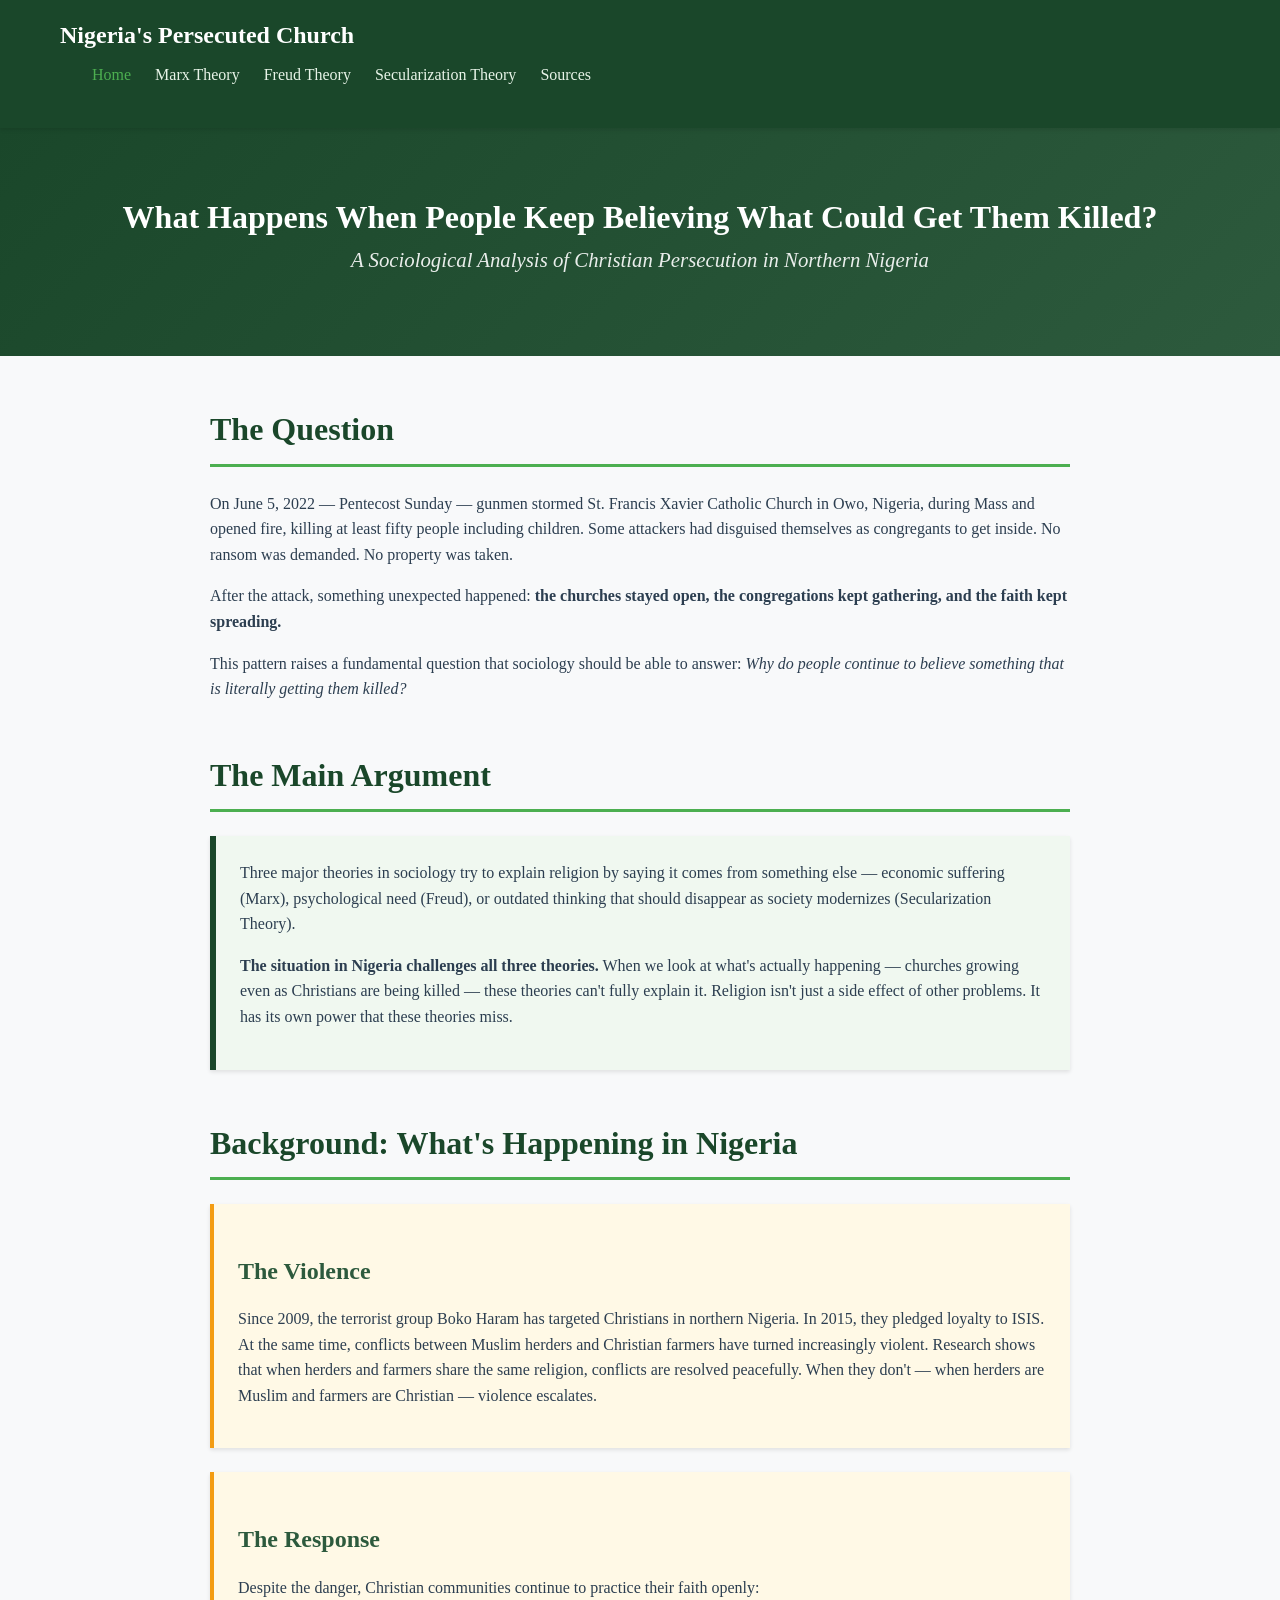
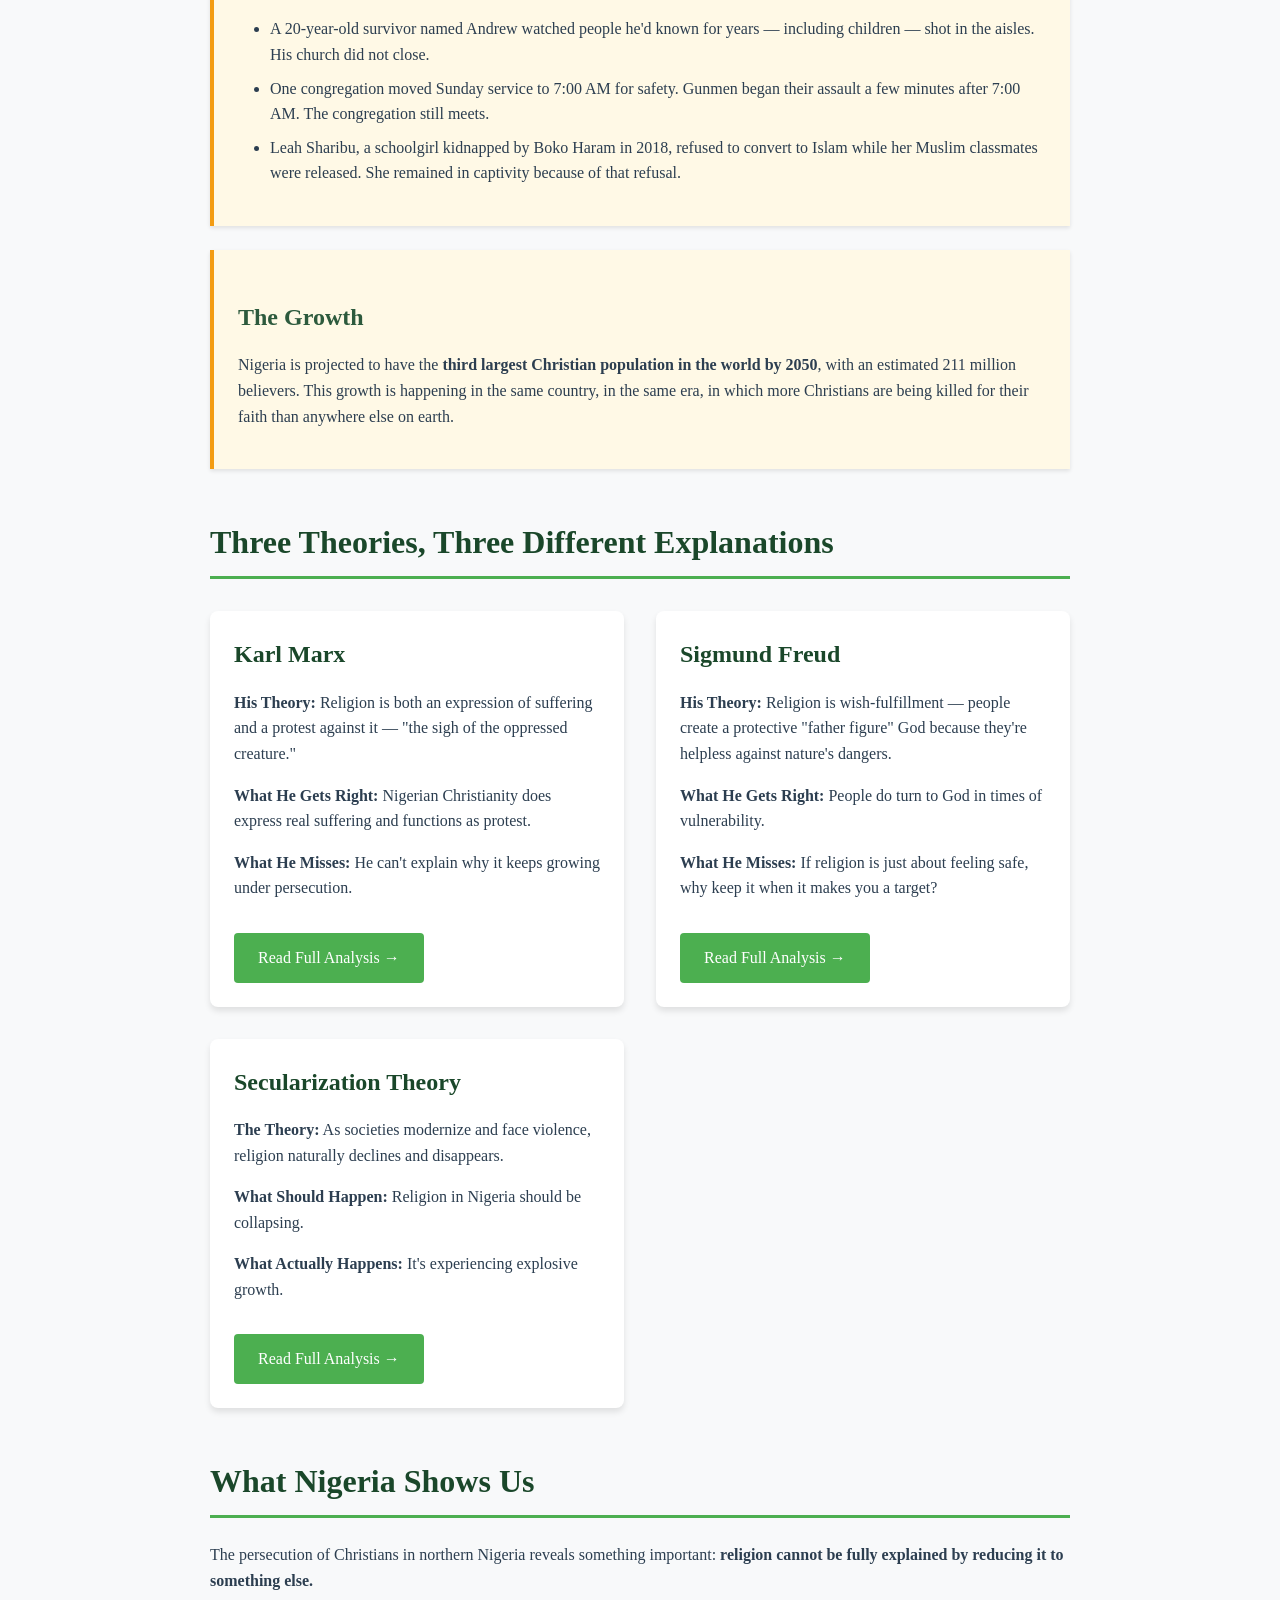
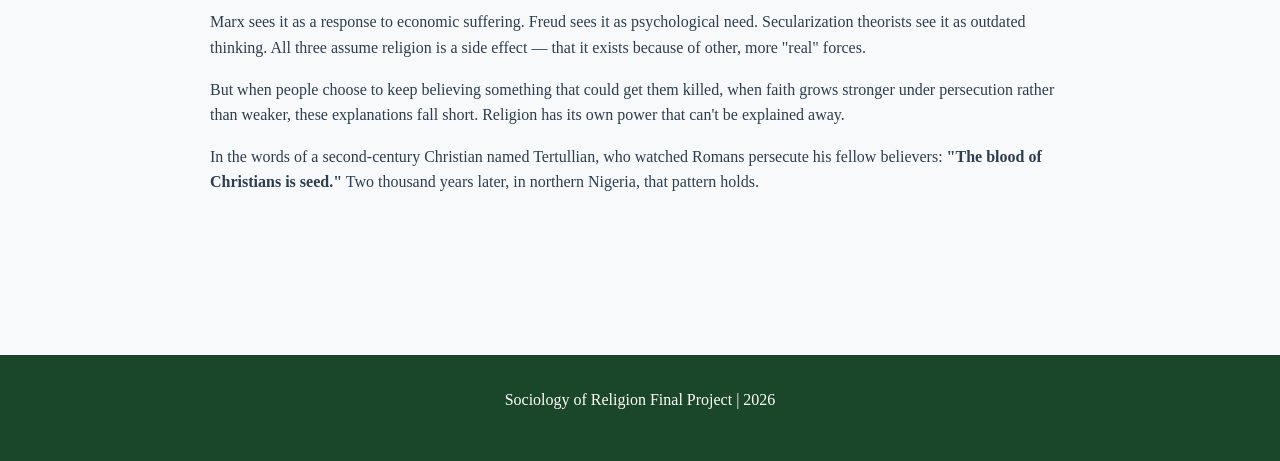
<file: index.html>
<!DOCTYPE html>
<html lang="en">
<head>
    <meta charset="UTF-8">
    <meta name="viewport" content="width=device-width, initial-scale=1.0">
    <title>Nigeria's Persecuted Church</title>
    <link rel="stylesheet" href="style.css">
</head>
<body>
    <nav>
        <div class="nav-container">
            <h1>Nigeria's Persecuted Church</h1>
            <ul>
                <li><a href="index.html" class="active">Home</a></li>
                <li><a href="marx.html">Marx Theory</a></li>
                <li><a href="freud.html">Freud Theory</a></li>
                <li><a href="secularization.html">Secularization Theory</a></li>
                <li><a href="sources.html">Sources</a></li>
            </ul>
        </div>
    </nav>

    <div class="hero">
        <div class="hero-content">
            <h1>What Happens When People Keep Believing What Could Get Them Killed?</h1>
            <p class="subtitle">A Sociological Analysis of Christian Persecution in Northern Nigeria</p>
        </div>
    </div>

    <main class="container">
        <section class="intro-section">
            <h2>The Question</h2>
            <p>On June 5, 2022 — Pentecost Sunday — gunmen stormed St. Francis Xavier Catholic Church in Owo, Nigeria, during Mass and opened fire, killing at least fifty people including children. Some attackers had disguised themselves as congregants to get inside. No ransom was demanded. No property was taken.</p>
            
            <p>After the attack, something unexpected happened: <strong>the churches stayed open, the congregations kept gathering, and the faith kept spreading.</strong></p>

            <p>This pattern raises a fundamental question that sociology should be able to answer: <em>Why do people continue to believe something that is literally getting them killed?</em></p>
        </section>

        <section class="thesis-section">
            <h2>The Main Argument</h2>
            <div class="thesis-box">
                <p>Three major theories in sociology try to explain religion by saying it comes from something else — economic suffering (Marx), psychological need (Freud), or outdated thinking that should disappear as society modernizes (Secularization Theory).</p>
                
                <p><strong>The situation in Nigeria challenges all three theories.</strong> When we look at what's actually happening — churches growing even as Christians are being killed — these theories can't fully explain it. Religion isn't just a side effect of other problems. It has its own power that these theories miss.</p>
            </div>
        </section>

        <section class="context-section">
            <h2>Background: What's Happening in Nigeria</h2>
            
            <div class="info-box">
                <h3>The Violence</h3>
                <p>Since 2009, the terrorist group Boko Haram has targeted Christians in northern Nigeria. In 2015, they pledged loyalty to ISIS. At the same time, conflicts between Muslim herders and Christian farmers have turned increasingly violent. Research shows that when herders and farmers share the same religion, conflicts are resolved peacefully. When they don't — when herders are Muslim and farmers are Christian — violence escalates.</p>
            </div>

            <div class="info-box">
                <h3>The Response</h3>
                <p>Despite the danger, Christian communities continue to practice their faith openly:</p>
                <ul>
                    <li>A 20-year-old survivor named Andrew watched people he'd known for years — including children — shot in the aisles. His church did not close.</li>
                    <li>One congregation moved Sunday service to 7:00 AM for safety. Gunmen began their assault a few minutes after 7:00 AM. The congregation still meets.</li>
                    <li>Leah Sharibu, a schoolgirl kidnapped by Boko Haram in 2018, refused to convert to Islam while her Muslim classmates were released. She remained in captivity because of that refusal.</li>
                </ul>
            </div>

            <div class="info-box">
                <h3>The Growth</h3>
                <p>Nigeria is projected to have the <strong>third largest Christian population in the world by 2050</strong>, with an estimated 211 million believers. This growth is happening in the same country, in the same era, in which more Christians are being killed for their faith than anywhere else on earth.</p>
            </div>
        </section>

        <section class="theory-preview">
            <h2>Three Theories, Three Different Explanations</h2>
            
            <div class="theory-cards">
                <div class="card">
                    <h3>Karl Marx</h3>
                    <p><strong>His Theory:</strong> Religion is both an expression of suffering and a protest against it — "the sigh of the oppressed creature."</p>
                    <p><strong>What He Gets Right:</strong> Nigerian Christianity does express real suffering and functions as protest.</p>
                    <p><strong>What He Misses:</strong> He can't explain why it keeps growing under persecution.</p>
                    <a href="marx.html" class="btn">Read Full Analysis →</a>
                </div>

                <div class="card">
                    <h3>Sigmund Freud</h3>
                    <p><strong>His Theory:</strong> Religion is wish-fulfillment — people create a protective "father figure" God because they're helpless against nature's dangers.</p>
                    <p><strong>What He Gets Right:</strong> People do turn to God in times of vulnerability.</p>
                    <p><strong>What He Misses:</strong> If religion is just about feeling safe, why keep it when it makes you a target?</p>
                    <a href="freud.html" class="btn">Read Full Analysis →</a>
                </div>

                <div class="card">
                    <h3>Secularization Theory</h3>
                    <p><strong>The Theory:</strong> As societies modernize and face violence, religion naturally declines and disappears.</p>
                    <p><strong>What Should Happen:</strong> Religion in Nigeria should be collapsing.</p>
                    <p><strong>What Actually Happens:</strong> It's experiencing explosive growth.</p>
                    <a href="secularization.html" class="btn">Read Full Analysis →</a>
                </div>
            </div>
        </section>

        <section class="conclusion-section">
            <h2>What Nigeria Shows Us</h2>
            <p>The persecution of Christians in northern Nigeria reveals something important: <strong>religion cannot be fully explained by reducing it to something else.</strong></p>
            
            <p>Marx sees it as a response to economic suffering. Freud sees it as psychological need. Secularization theorists see it as outdated thinking. All three assume religion is a side effect — that it exists because of other, more "real" forces.</p>

            <p>But when people choose to keep believing something that could get them killed, when faith grows stronger under persecution rather than weaker, these explanations fall short. Religion has its own power that can't be explained away.</p>

            <p>In the words of a second-century Christian named Tertullian, who watched Romans persecute his fellow believers: <strong>"The blood of Christians is seed."</strong> Two thousand years later, in northern Nigeria, that pattern holds.</p>
        </section>
    </main>

    <footer>
        <p>Sociology of Religion Final Project | 2026</p>
    </footer>
</body>
</html>
</file>
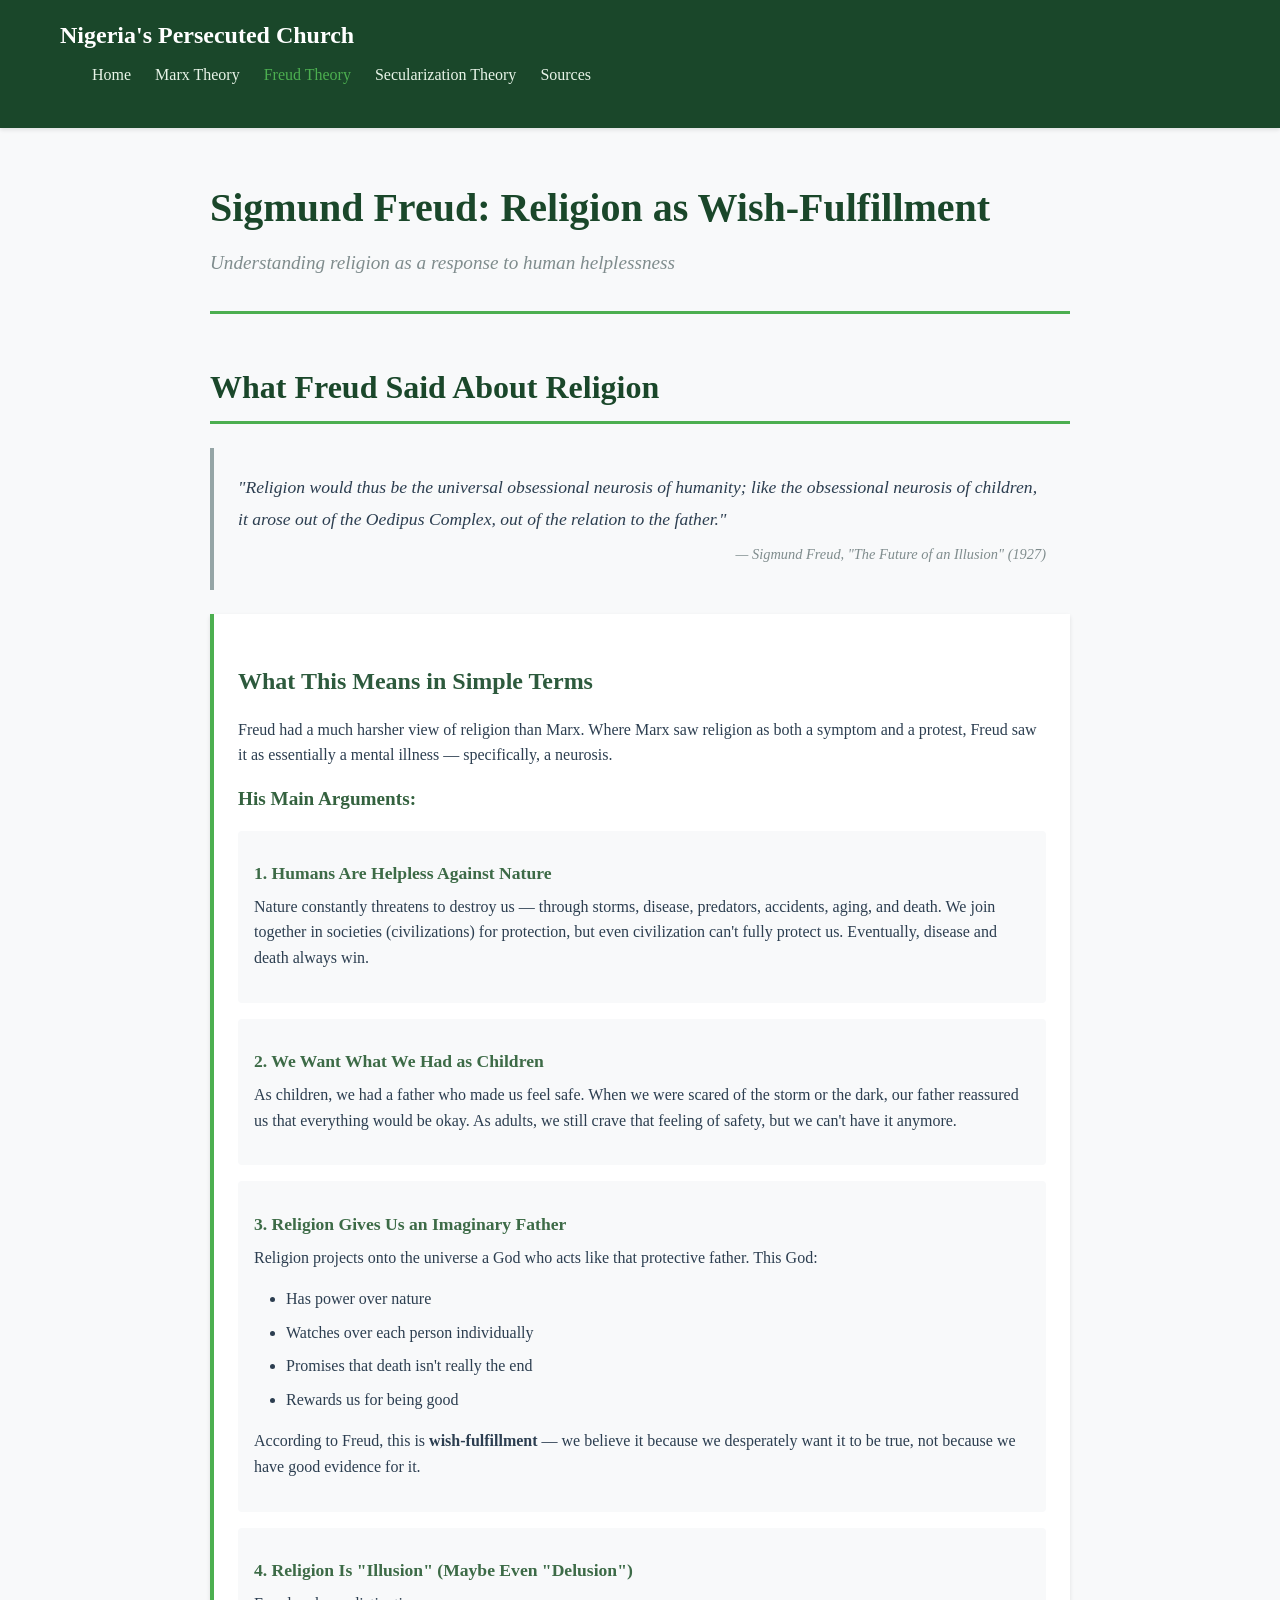
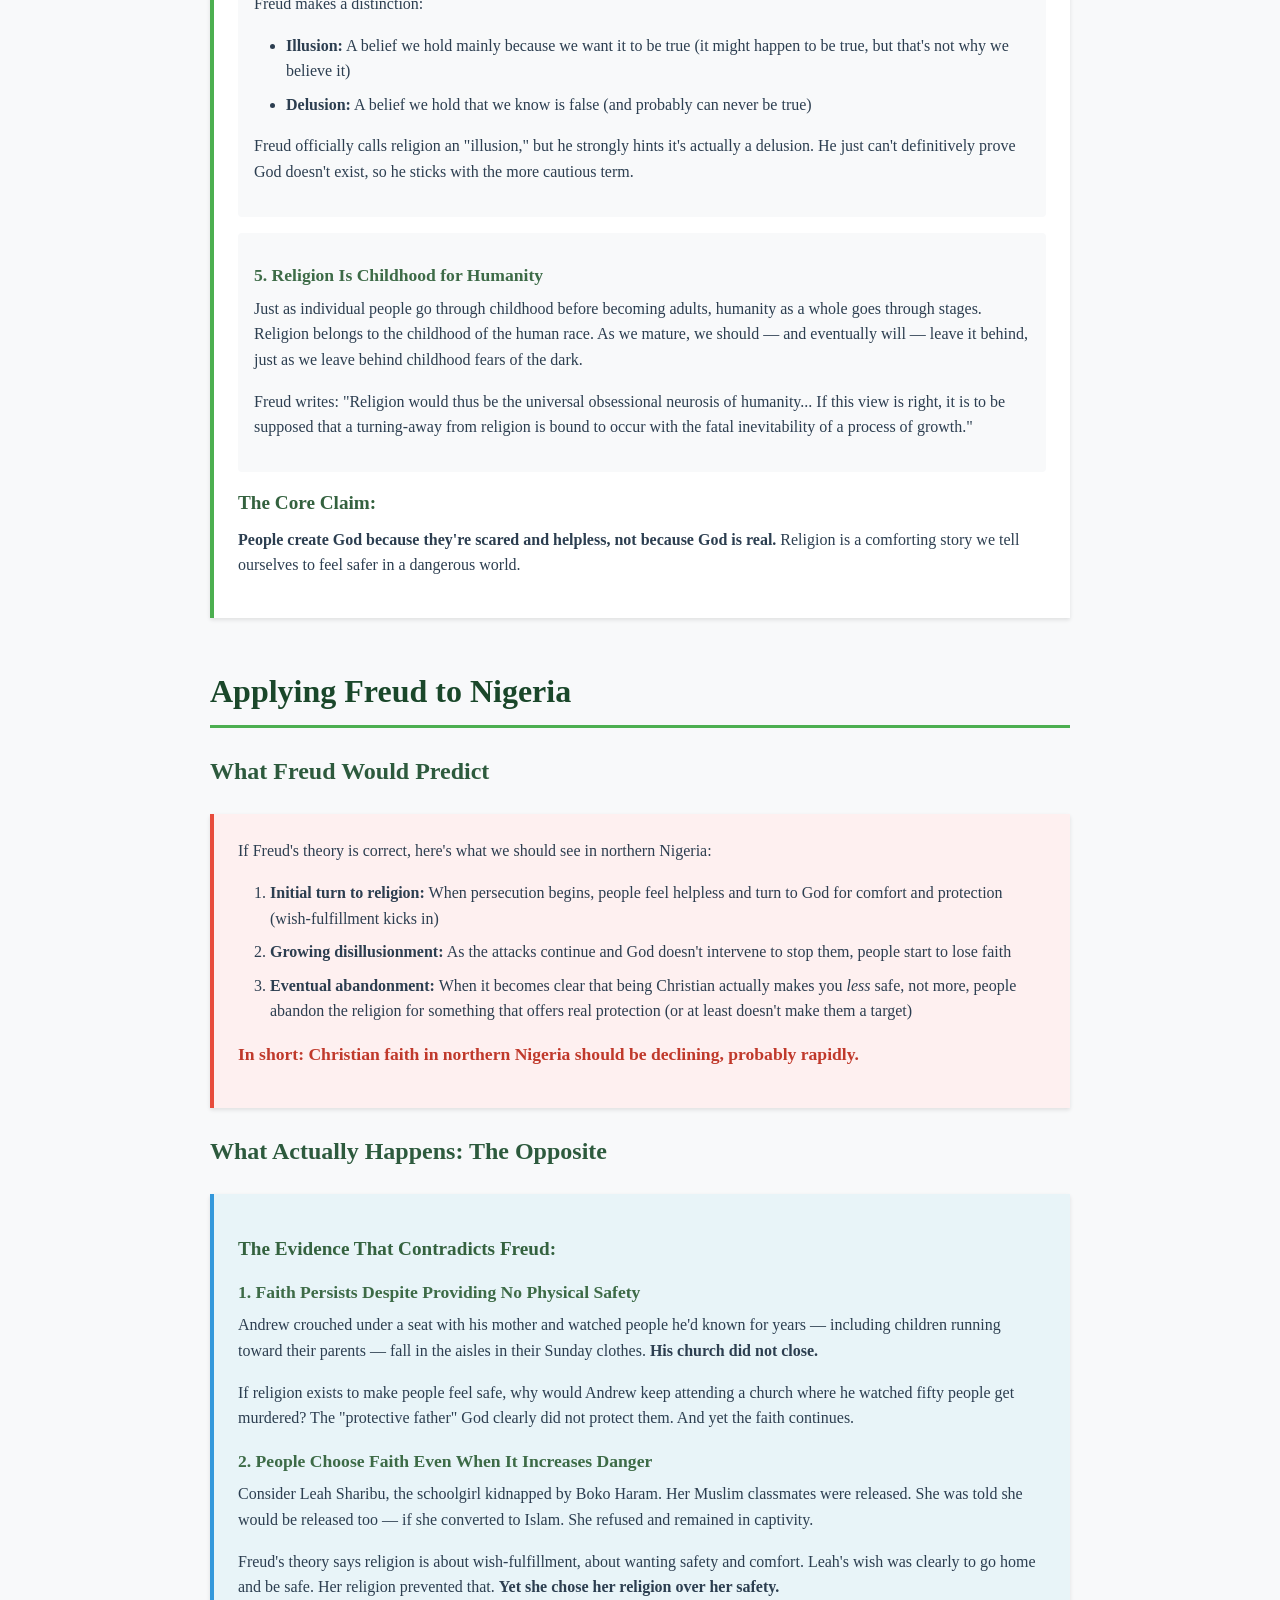
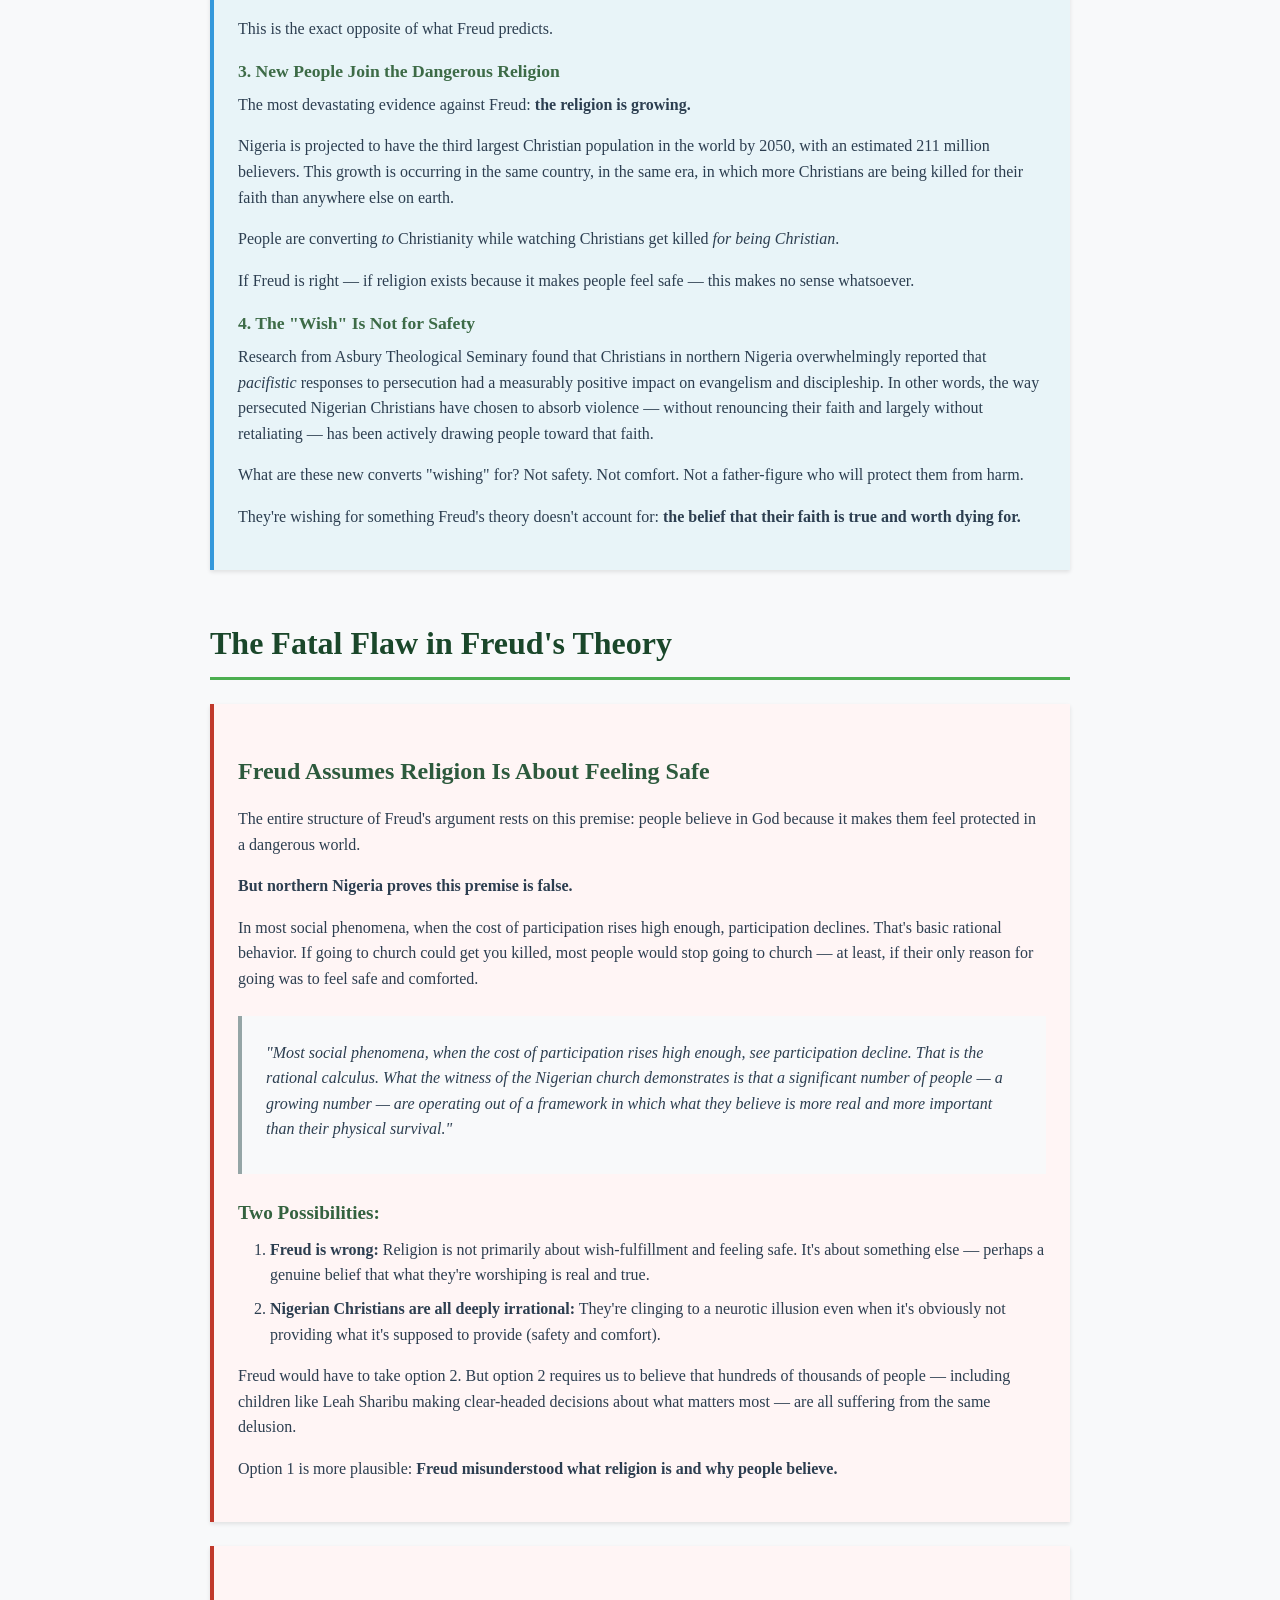
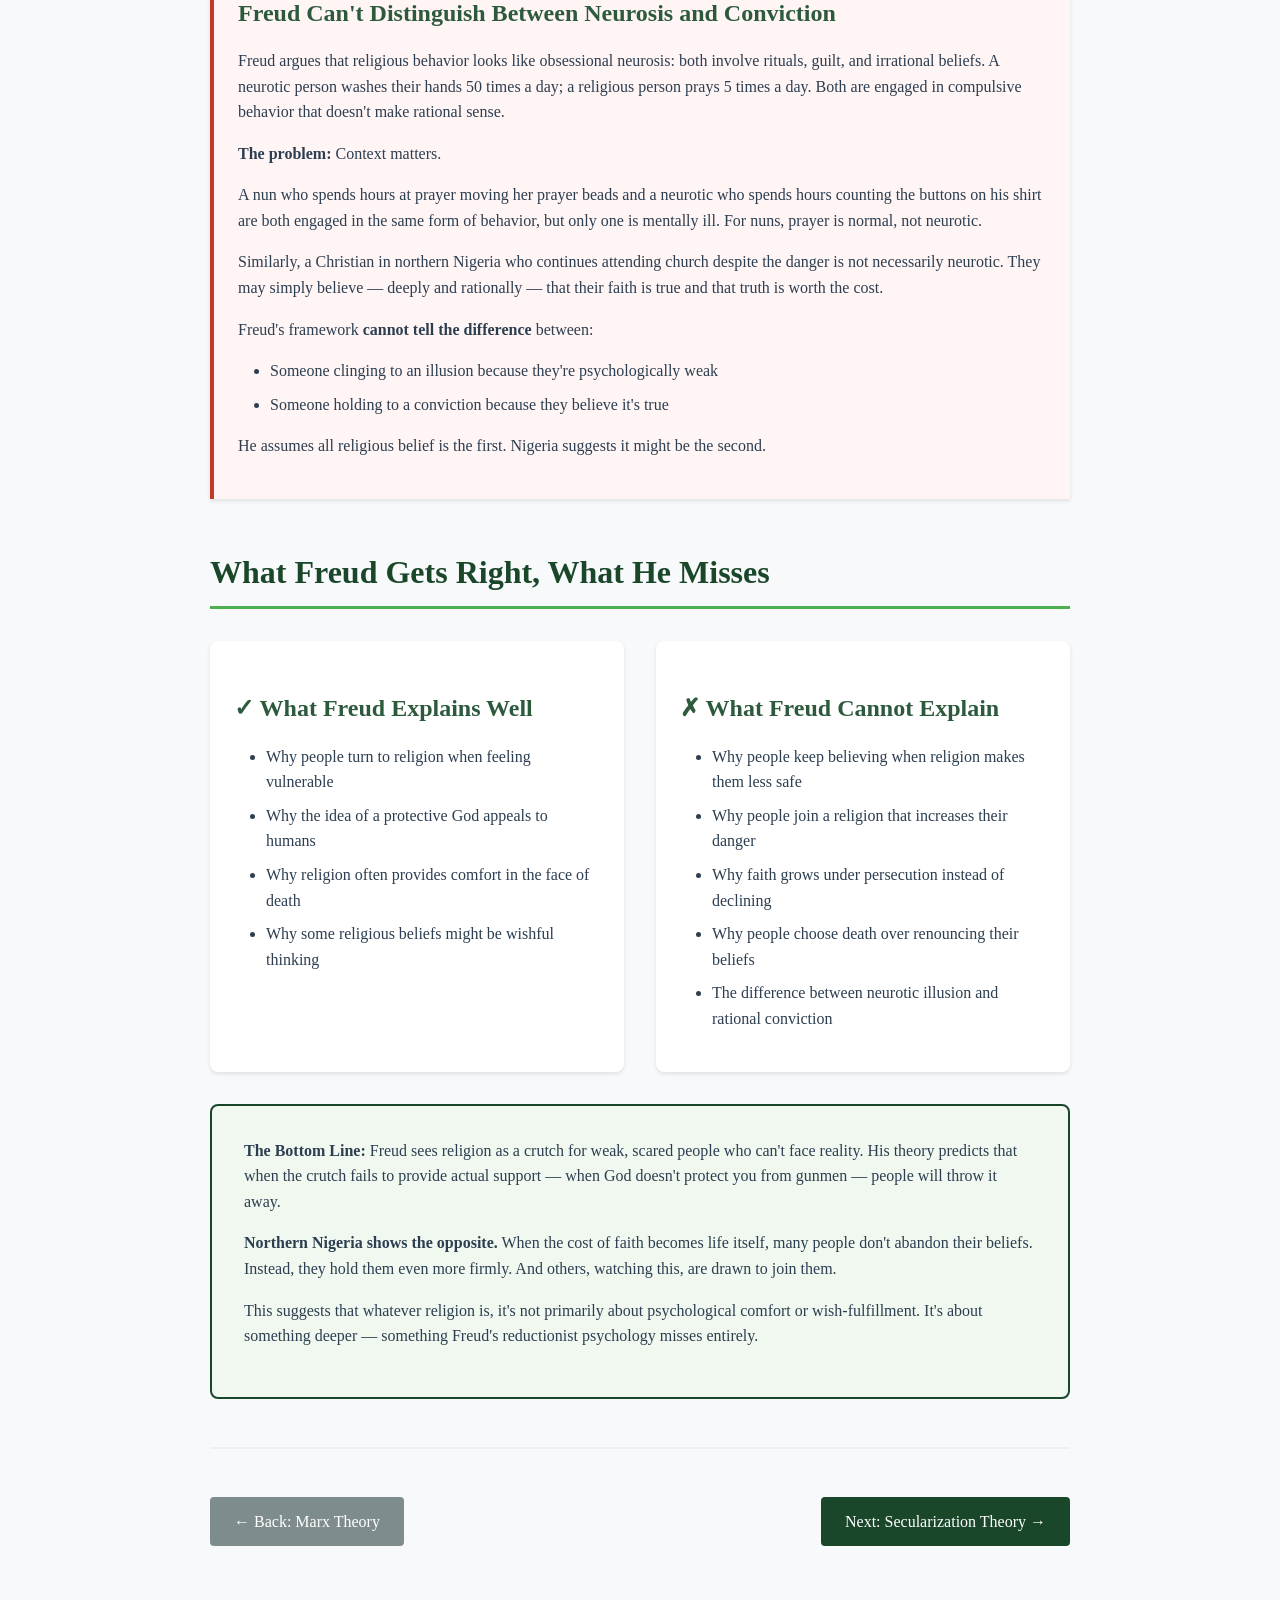
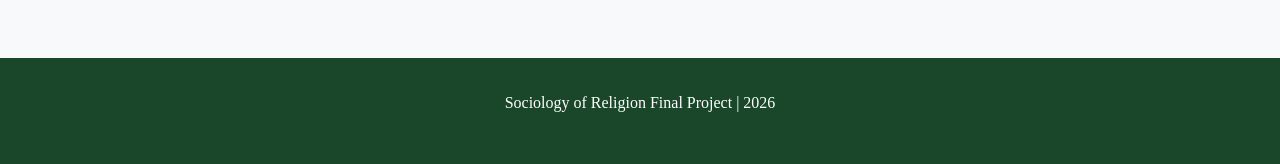
<file: freud.html>
<!DOCTYPE html>
<html lang="en">
<head>
    <meta charset="UTF-8">
    <meta name="viewport" content="width=device-width, initial-scale=1.0">
    <title>Freud on Religion - Nigeria Analysis</title>
    <link rel="stylesheet" href="style.css">
</head>
<body>
    <nav>
        <div class="nav-container">
            <h1>Nigeria's Persecuted Church</h1>
            <ul>
                <li><a href="index.html">Home</a></li>
                <li><a href="marx.html">Marx Theory</a></li>
                <li><a href="freud.html" class="active">Freud Theory</a></li>
                <li><a href="secularization.html">Secularization Theory</a></li>
                <li><a href="sources.html">Sources</a></li>
            </ul>
        </div>
    </nav>

    <main class="container">
        <div class="page-header">
            <h1>Sigmund Freud: Religion as Wish-Fulfillment</h1>
            <p class="page-subtitle">Understanding religion as a response to human helplessness</p>
        </div>

        <section class="theory-explanation">
            <h2>What Freud Said About Religion</h2>
            
            <div class="quote-box">
                <p>"Religion would thus be the universal obsessional neurosis of humanity; like the obsessional neurosis of children, it arose out of the Oedipus Complex, out of the relation to the father."</p>
                <cite>— Sigmund Freud, "The Future of an Illusion" (1927)</cite>
            </div>

            <div class="explanation-box">
                <h3>What This Means in Simple Terms</h3>
                <p>Freud had a much harsher view of religion than Marx. Where Marx saw religion as both a symptom and a protest, Freud saw it as essentially a mental illness — specifically, a neurosis.</p>

                <h4>His Main Arguments:</h4>
                
                <div class="argument-point">
                    <h5>1. Humans Are Helpless Against Nature</h5>
                    <p>Nature constantly threatens to destroy us — through storms, disease, predators, accidents, aging, and death. We join together in societies (civilizations) for protection, but even civilization can't fully protect us. Eventually, disease and death always win.</p>
                </div>

                <div class="argument-point">
                    <h5>2. We Want What We Had as Children</h5>
                    <p>As children, we had a father who made us feel safe. When we were scared of the storm or the dark, our father reassured us that everything would be okay. As adults, we still crave that feeling of safety, but we can't have it anymore.</p>
                </div>

                <div class="argument-point">
                    <h5>3. Religion Gives Us an Imaginary Father</h5>
                    <p>Religion projects onto the universe a God who acts like that protective father. This God:</p>
                    <ul>
                        <li>Has power over nature</li>
                        <li>Watches over each person individually</li>
                        <li>Promises that death isn't really the end</li>
                        <li>Rewards us for being good</li>
                    </ul>
                    <p>According to Freud, this is <strong>wish-fulfillment</strong> — we believe it because we desperately want it to be true, not because we have good evidence for it.</p>
                </div>

                <div class="argument-point">
                    <h5>4. Religion Is "Illusion" (Maybe Even "Delusion")</h5>
                    <p>Freud makes a distinction:</p>
                    <ul>
                        <li><strong>Illusion:</strong> A belief we hold mainly because we want it to be true (it might happen to be true, but that's not why we believe it)</li>
                        <li><strong>Delusion:</strong> A belief we hold that we know is false (and probably can never be true)</li>
                    </ul>
                    <p>Freud officially calls religion an "illusion," but he strongly hints it's actually a delusion. He just can't definitively prove God doesn't exist, so he sticks with the more cautious term.</p>
                </div>

                <div class="argument-point">
                    <h5>5. Religion Is Childhood for Humanity</h5>
                    <p>Just as individual people go through childhood before becoming adults, humanity as a whole goes through stages. Religion belongs to the childhood of the human race. As we mature, we should — and eventually will — leave it behind, just as we leave behind childhood fears of the dark.</p>
                    
                    <p>Freud writes: "Religion would thus be the universal obsessional neurosis of humanity... If this view is right, it is to be supposed that a turning-away from religion is bound to occur with the fatal inevitability of a process of growth."</p>
                </div>

                <h4>The Core Claim:</h4>
                <p><strong>People create God because they're scared and helpless, not because God is real.</strong> Religion is a comforting story we tell ourselves to feel safer in a dangerous world.</p>
            </div>
        </section>

        <section class="application-section">
            <h2>Applying Freud to Nigeria</h2>

            <h3>What Freud Would Predict</h3>
            <div class="prediction-box">
                <p>If Freud's theory is correct, here's what we should see in northern Nigeria:</p>
                
                <ol>
                    <li><strong>Initial turn to religion:</strong> When persecution begins, people feel helpless and turn to God for comfort and protection (wish-fulfillment kicks in)</li>
                    
                    <li><strong>Growing disillusionment:</strong> As the attacks continue and God doesn't intervene to stop them, people start to lose faith</li>
                    
                    <li><strong>Eventual abandonment:</strong> When it becomes clear that being Christian actually makes you <em>less</em> safe, not more, people abandon the religion for something that offers real protection (or at least doesn't make them a target)</li>
                </ol>

                <p class="prediction-summary">In short: <strong>Christian faith in northern Nigeria should be declining, probably rapidly.</strong></p>
            </div>

            <h3>What Actually Happens: The Opposite</h3>
            <div class="evidence-box">
                <h4>The Evidence That Contradicts Freud:</h4>

                <div class="evidence-item">
                    <h5>1. Faith Persists Despite Providing No Physical Safety</h5>
                    <p>Andrew crouched under a seat with his mother and watched people he'd known for years — including children running toward their parents — fall in the aisles in their Sunday clothes. <strong>His church did not close.</strong></p>
                    
                    <p>If religion exists to make people feel safe, why would Andrew keep attending a church where he watched fifty people get murdered? The "protective father" God clearly did not protect them. And yet the faith continues.</p>
                </div>

                <div class="evidence-item">
                    <h5>2. People Choose Faith Even When It Increases Danger</h5>
                    <p>Consider Leah Sharibu, the schoolgirl kidnapped by Boko Haram. Her Muslim classmates were released. She was told she would be released too — if she converted to Islam. She refused and remained in captivity.</p>
                    
                    <p>Freud's theory says religion is about wish-fulfillment, about wanting safety and comfort. Leah's wish was clearly to go home and be safe. Her religion prevented that. <strong>Yet she chose her religion over her safety.</strong></p>
                    
                    <p>This is the exact opposite of what Freud predicts.</p>
                </div>

                <div class="evidence-item">
                    <h5>3. New People Join the Dangerous Religion</h5>
                    <p>The most devastating evidence against Freud: <strong>the religion is growing.</strong></p>
                    
                    <p>Nigeria is projected to have the third largest Christian population in the world by 2050, with an estimated 211 million believers. This growth is occurring in the same country, in the same era, in which more Christians are being killed for their faith than anywhere else on earth.</p>
                    
                    <p>People are converting <em>to</em> Christianity while watching Christians get killed <em>for being Christian</em>.</p>
                    
                    <p>If Freud is right — if religion exists because it makes people feel safe — this makes no sense whatsoever.</p>
                </div>

                <div class="evidence-item">
                    <h5>4. The "Wish" Is Not for Safety</h5>
                    <p>Research from Asbury Theological Seminary found that Christians in northern Nigeria overwhelmingly reported that <em>pacifistic</em> responses to persecution had a measurably positive impact on evangelism and discipleship. In other words, the way persecuted Nigerian Christians have chosen to absorb violence — without renouncing their faith and largely without retaliating — has been actively drawing people toward that faith.</p>
                    
                    <p>What are these new converts "wishing" for? Not safety. Not comfort. Not a father-figure who will protect them from harm.</p>
                    
                    <p>They're wishing for something Freud's theory doesn't account for: <strong>the belief that their faith is true and worth dying for.</strong></p>
                </div>
            </div>
        </section>

        <section class="critique-section">
            <h2>The Fatal Flaw in Freud's Theory</h2>

            <div class="problem-box">
                <h3>Freud Assumes Religion Is About Feeling Safe</h3>
                
                <p>The entire structure of Freud's argument rests on this premise: people believe in God because it makes them feel protected in a dangerous world.</p>

                <p><strong>But northern Nigeria proves this premise is false.</strong></p>

                <p>In most social phenomena, when the cost of participation rises high enough, participation declines. That's basic rational behavior. If going to church could get you killed, most people would stop going to church — at least, if their only reason for going was to feel safe and comforted.</p>

                <div class="quote-box-small">
                    <p>"Most social phenomena, when the cost of participation rises high enough, see participation decline. That is the rational calculus. What the witness of the Nigerian church demonstrates is that a significant number of people — a growing number — are operating out of a framework in which what they believe is more real and more important than their physical survival."</p>
                </div>

                <h4>Two Possibilities:</h4>
                <ol>
                    <li><strong>Freud is wrong:</strong> Religion is not primarily about wish-fulfillment and feeling safe. It's about something else — perhaps a genuine belief that what they're worshiping is real and true.</li>
                    
                    <li><strong>Nigerian Christians are all deeply irrational:</strong> They're clinging to a neurotic illusion even when it's obviously not providing what it's supposed to provide (safety and comfort).</li>
                </ol>

                <p>Freud would have to take option 2. But option 2 requires us to believe that hundreds of thousands of people — including children like Leah Sharibu making clear-headed decisions about what matters most — are all suffering from the same delusion.</p>

                <p>Option 1 is more plausible: <strong>Freud misunderstood what religion is and why people believe.</strong></p>
            </div>

            <div class="problem-box">
                <h3>Freud Can't Distinguish Between Neurosis and Conviction</h3>
                
                <p>Freud argues that religious behavior looks like obsessional neurosis: both involve rituals, guilt, and irrational beliefs. A neurotic person washes their hands 50 times a day; a religious person prays 5 times a day. Both are engaged in compulsive behavior that doesn't make rational sense.</p>

                <p><strong>The problem:</strong> Context matters.</p>

                <p>A nun who spends hours at prayer moving her prayer beads and a neurotic who spends hours counting the buttons on his shirt are both engaged in the same form of behavior, but only one is mentally ill. For nuns, prayer is normal, not neurotic.</p>

                <p>Similarly, a Christian in northern Nigeria who continues attending church despite the danger is not necessarily neurotic. They may simply believe — deeply and rationally — that their faith is true and that truth is worth the cost.</p>

                <p>Freud's framework <strong>cannot tell the difference</strong> between:</p>
                <ul>
                    <li>Someone clinging to an illusion because they're psychologically weak</li>
                    <li>Someone holding to a conviction because they believe it's true</li>
                </ul>

                <p>He assumes all religious belief is the first. Nigeria suggests it might be the second.</p>
            </div>
        </section>

        <section class="conclusion-section">
            <h2>What Freud Gets Right, What He Misses</h2>
            
            <div class="two-column">
                <div class="column">
                    <h3>✓ What Freud Explains Well</h3>
                    <ul>
                        <li>Why people turn to religion when feeling vulnerable</li>
                        <li>Why the idea of a protective God appeals to humans</li>
                        <li>Why religion often provides comfort in the face of death</li>
                        <li>Why some religious beliefs might be wishful thinking</li>
                    </ul>
                </div>

                <div class="column">
                    <h3>✗ What Freud Cannot Explain</h3>
                    <ul>
                        <li>Why people keep believing when religion makes them less safe</li>
                        <li>Why people join a religion that increases their danger</li>
                        <li>Why faith grows under persecution instead of declining</li>
                        <li>Why people choose death over renouncing their beliefs</li>
                        <li>The difference between neurotic illusion and rational conviction</li>
                    </ul>
                </div>
            </div>

            <div class="final-thought">
                <p><strong>The Bottom Line:</strong> Freud sees religion as a crutch for weak, scared people who can't face reality. His theory predicts that when the crutch fails to provide actual support — when God doesn't protect you from gunmen — people will throw it away.</p>

                <p><strong>Northern Nigeria shows the opposite.</strong> When the cost of faith becomes life itself, many people don't abandon their beliefs. Instead, they hold them even more firmly. And others, watching this, are drawn to join them.</p>

                <p>This suggests that whatever religion is, it's not primarily about psychological comfort or wish-fulfillment. It's about something deeper — something Freud's reductionist psychology misses entirely.</p>
            </div>
        </section>

        <div class="navigation-buttons">
            <a href="marx.html" class="btn btn-secondary">← Back: Marx Theory</a>
            <a href="secularization.html" class="btn btn-primary">Next: Secularization Theory →</a>
        </div>
    </main>

    <footer>
        <p>Sociology of Religion Final Project | 2026</p>
    </footer>
</body>
</html>
</file>
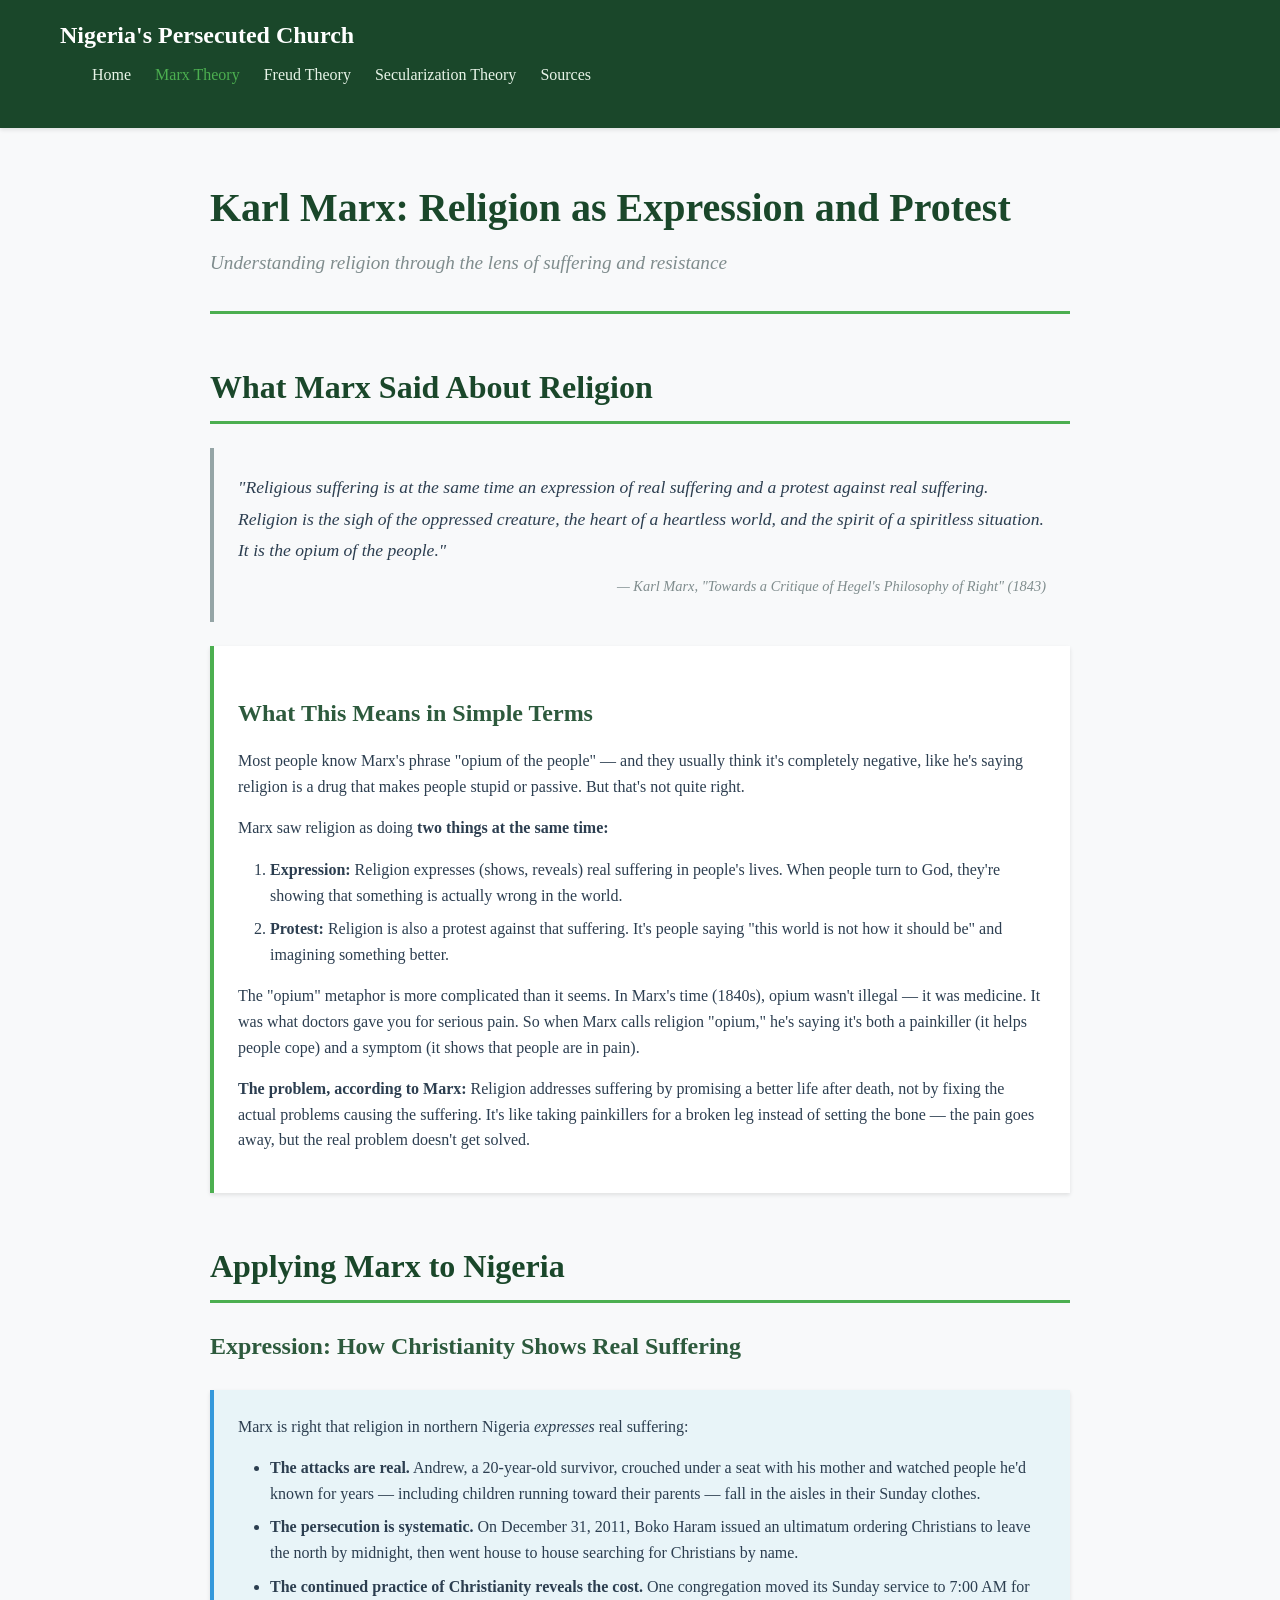
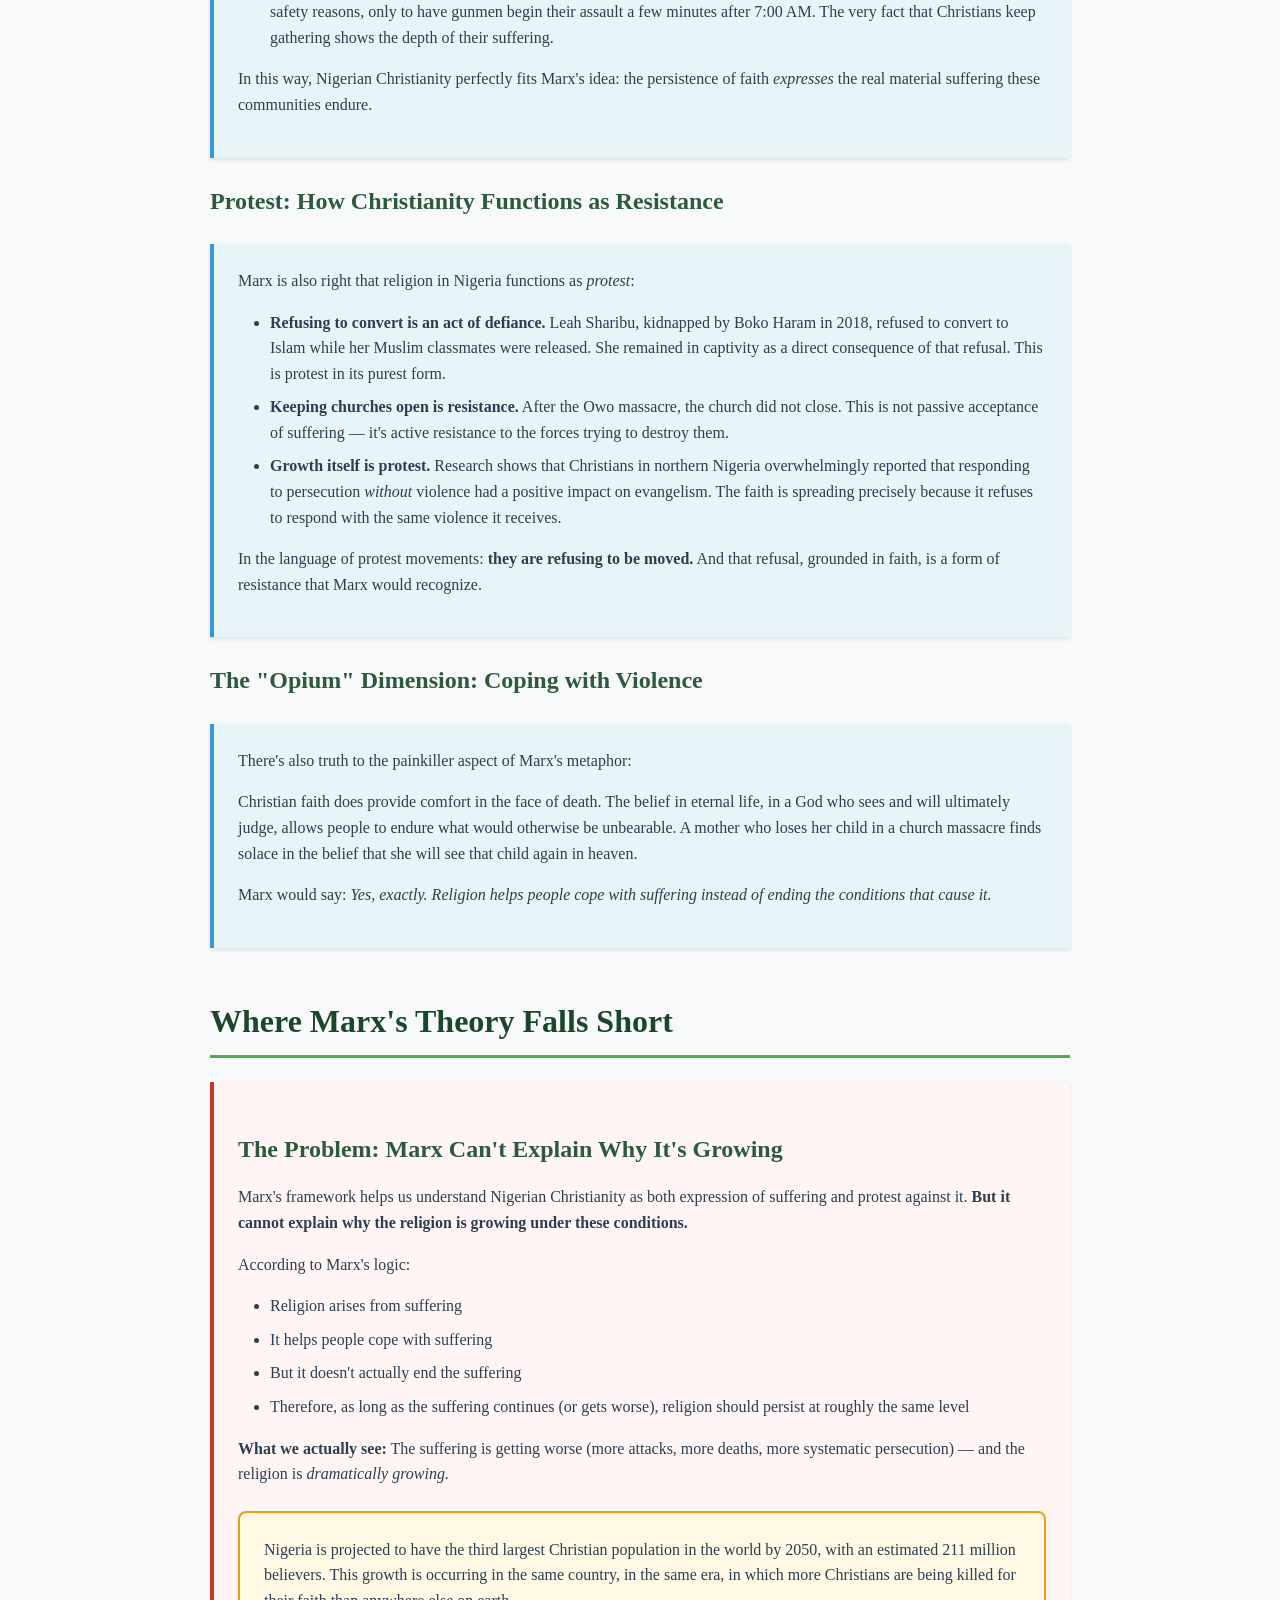
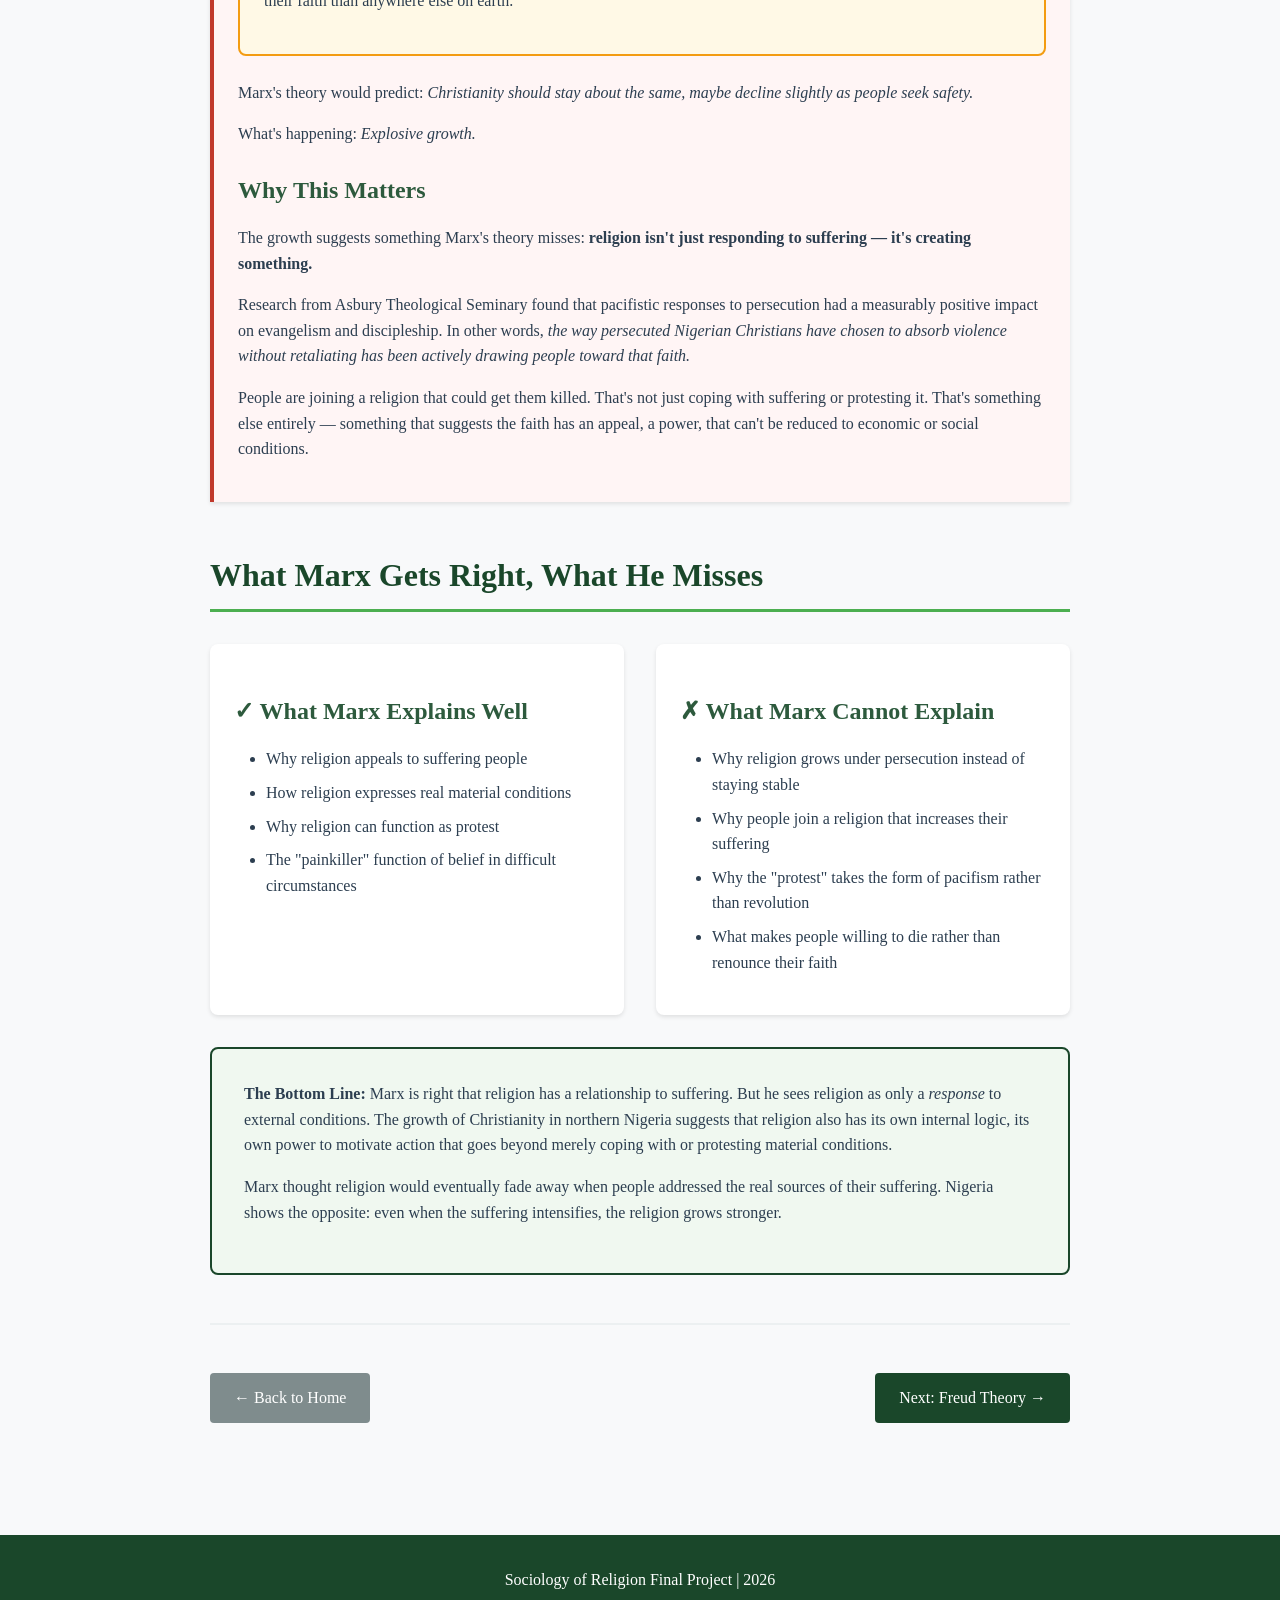
<file: marx.html>
<!DOCTYPE html>
<html lang="en">
<head>
    <meta charset="UTF-8">
    <meta name="viewport" content="width=device-width, initial-scale=1.0">
    <title>Marx on Religion - Nigeria Analysis</title>
    <link rel="stylesheet" href="style.css">
</head>
<body>
    <nav>
        <div class="nav-container">
            <h1>Nigeria's Persecuted Church</h1>
            <ul>
                <li><a href="index.html">Home</a></li>
                <li><a href="marx.html" class="active">Marx Theory</a></li>
                <li><a href="freud.html">Freud Theory</a></li>
                <li><a href="secularization.html">Secularization Theory</a></li>
                <li><a href="sources.html">Sources</a></li>
            </ul>
        </div>
    </nav>

    <main class="container">
        <div class="page-header">
            <h1>Karl Marx: Religion as Expression and Protest</h1>
            <p class="page-subtitle">Understanding religion through the lens of suffering and resistance</p>
        </div>

        <section class="theory-explanation">
            <h2>What Marx Said About Religion</h2>
            
            <div class="quote-box">
                <p>"Religious suffering is at the same time an expression of real suffering and a protest against real suffering. Religion is the sigh of the oppressed creature, the heart of a heartless world, and the spirit of a spiritless situation. It is the opium of the people."</p>
                <cite>— Karl Marx, "Towards a Critique of Hegel's Philosophy of Right" (1843)</cite>
            </div>

            <div class="explanation-box">
                <h3>What This Means in Simple Terms</h3>
                <p>Most people know Marx's phrase "opium of the people" — and they usually think it's completely negative, like he's saying religion is a drug that makes people stupid or passive. But that's not quite right.</p>

                <p>Marx saw religion as doing <strong>two things at the same time:</strong></p>
                
                <ol>
                    <li><strong>Expression:</strong> Religion expresses (shows, reveals) real suffering in people's lives. When people turn to God, they're showing that something is actually wrong in the world.</li>
                    <li><strong>Protest:</strong> Religion is also a protest against that suffering. It's people saying "this world is not how it should be" and imagining something better.</li>
                </ol>

                <p>The "opium" metaphor is more complicated than it seems. In Marx's time (1840s), opium wasn't illegal — it was medicine. It was what doctors gave you for serious pain. So when Marx calls religion "opium," he's saying it's both a painkiller (it helps people cope) and a symptom (it shows that people are in pain).</p>

                <p><strong>The problem, according to Marx:</strong> Religion addresses suffering by promising a better life after death, not by fixing the actual problems causing the suffering. It's like taking painkillers for a broken leg instead of setting the bone — the pain goes away, but the real problem doesn't get solved.</p>
            </div>
        </section>

        <section class="application-section">
            <h2>Applying Marx to Nigeria</h2>

            <h3>Expression: How Christianity Shows Real Suffering</h3>
            <div class="evidence-box">
                <p>Marx is right that religion in northern Nigeria <em>expresses</em> real suffering:</p>
                
                <ul>
                    <li><strong>The attacks are real.</strong> Andrew, a 20-year-old survivor, crouched under a seat with his mother and watched people he'd known for years — including children running toward their parents — fall in the aisles in their Sunday clothes.</li>
                    
                    <li><strong>The persecution is systematic.</strong> On December 31, 2011, Boko Haram issued an ultimatum ordering Christians to leave the north by midnight, then went house to house searching for Christians by name.</li>
                    
                    <li><strong>The continued practice of Christianity reveals the cost.</strong> One congregation moved its Sunday service to 7:00 AM for safety reasons, only to have gunmen begin their assault a few minutes after 7:00 AM. The very fact that Christians keep gathering shows the depth of their suffering.</li>
                </ul>

                <p>In this way, Nigerian Christianity perfectly fits Marx's idea: the persistence of faith <em>expresses</em> the real material suffering these communities endure.</p>
            </div>

            <h3>Protest: How Christianity Functions as Resistance</h3>
            <div class="evidence-box">
                <p>Marx is also right that religion in Nigeria functions as <em>protest</em>:</p>

                <ul>
                    <li><strong>Refusing to convert is an act of defiance.</strong> Leah Sharibu, kidnapped by Boko Haram in 2018, refused to convert to Islam while her Muslim classmates were released. She remained in captivity as a direct consequence of that refusal. This is protest in its purest form.</li>
                    
                    <li><strong>Keeping churches open is resistance.</strong> After the Owo massacre, the church did not close. This is not passive acceptance of suffering — it's active resistance to the forces trying to destroy them.</li>
                    
                    <li><strong>Growth itself is protest.</strong> Research shows that Christians in northern Nigeria overwhelmingly reported that responding to persecution <em>without</em> violence had a positive impact on evangelism. The faith is spreading precisely because it refuses to respond with the same violence it receives.</li>
                </ul>

                <p>In the language of protest movements: <strong>they are refusing to be moved.</strong> And that refusal, grounded in faith, is a form of resistance that Marx would recognize.</p>
            </div>

            <h3>The "Opium" Dimension: Coping with Violence</h3>
            <div class="evidence-box">
                <p>There's also truth to the painkiller aspect of Marx's metaphor:</p>

                <p>Christian faith does provide comfort in the face of death. The belief in eternal life, in a God who sees and will ultimately judge, allows people to endure what would otherwise be unbearable. A mother who loses her child in a church massacre finds solace in the belief that she will see that child again in heaven.</p>

                <p>Marx would say: <em>Yes, exactly. Religion helps people cope with suffering instead of ending the conditions that cause it.</em></p>
            </div>
        </section>

        <section class="critique-section">
            <h2>Where Marx's Theory Falls Short</h2>

            <div class="problem-box">
                <h3>The Problem: Marx Can't Explain Why It's Growing</h3>
                
                <p>Marx's framework helps us understand Nigerian Christianity as both expression of suffering and protest against it. <strong>But it cannot explain why the religion is growing under these conditions.</strong></p>

                <p>According to Marx's logic:</p>
                <ul>
                    <li>Religion arises from suffering</li>
                    <li>It helps people cope with suffering</li>
                    <li>But it doesn't actually end the suffering</li>
                    <li>Therefore, as long as the suffering continues (or gets worse), religion should persist at roughly the same level</li>
                </ul>

                <p><strong>What we actually see:</strong> The suffering is getting worse (more attacks, more deaths, more systematic persecution) — and the religion is <em>dramatically growing.</em></p>

                <div class="stat-highlight">
                    <p>Nigeria is projected to have the third largest Christian population in the world by 2050, with an estimated 211 million believers. This growth is occurring in the same country, in the same era, in which more Christians are being killed for their faith than anywhere else on earth.</p>
                </div>

                <p>Marx's theory would predict: <em>Christianity should stay about the same, maybe decline slightly as people seek safety.</em></p>

                <p>What's happening: <em>Explosive growth.</em></p>

                <h3>Why This Matters</h3>
                <p>The growth suggests something Marx's theory misses: <strong>religion isn't just responding to suffering — it's creating something.</strong></p>

                <p>Research from Asbury Theological Seminary found that pacifistic responses to persecution had a measurably positive impact on evangelism and discipleship. In other words, <em>the way persecuted Nigerian Christians have chosen to absorb violence without retaliating has been actively drawing people toward that faith.</em></p>

                <p>People are joining a religion that could get them killed. That's not just coping with suffering or protesting it. That's something else entirely — something that suggests the faith has an appeal, a power, that can't be reduced to economic or social conditions.</p>
            </div>
        </section>

        <section class="conclusion-section">
            <h2>What Marx Gets Right, What He Misses</h2>
            
            <div class="two-column">
                <div class="column">
                    <h3>✓ What Marx Explains Well</h3>
                    <ul>
                        <li>Why religion appeals to suffering people</li>
                        <li>How religion expresses real material conditions</li>
                        <li>Why religion can function as protest</li>
                        <li>The "painkiller" function of belief in difficult circumstances</li>
                    </ul>
                </div>

                <div class="column">
                    <h3>✗ What Marx Cannot Explain</h3>
                    <ul>
                        <li>Why religion grows under persecution instead of staying stable</li>
                        <li>Why people join a religion that increases their suffering</li>
                        <li>Why the "protest" takes the form of pacifism rather than revolution</li>
                        <li>What makes people willing to die rather than renounce their faith</li>
                    </ul>
                </div>
            </div>

            <div class="final-thought">
                <p><strong>The Bottom Line:</strong> Marx is right that religion has a relationship to suffering. But he sees religion as only a <em>response</em> to external conditions. The growth of Christianity in northern Nigeria suggests that religion also has its own internal logic, its own power to motivate action that goes beyond merely coping with or protesting material conditions.</p>

                <p>Marx thought religion would eventually fade away when people addressed the real sources of their suffering. Nigeria shows the opposite: even when the suffering intensifies, the religion grows stronger.</p>
            </div>
        </section>

        <div class="navigation-buttons">
            <a href="index.html" class="btn btn-secondary">← Back to Home</a>
            <a href="freud.html" class="btn btn-primary">Next: Freud Theory →</a>
        </div>
    </main>

    <footer>
        <p>Sociology of Religion Final Project | 2026</p>
    </footer>
</body>
</html>
</file>
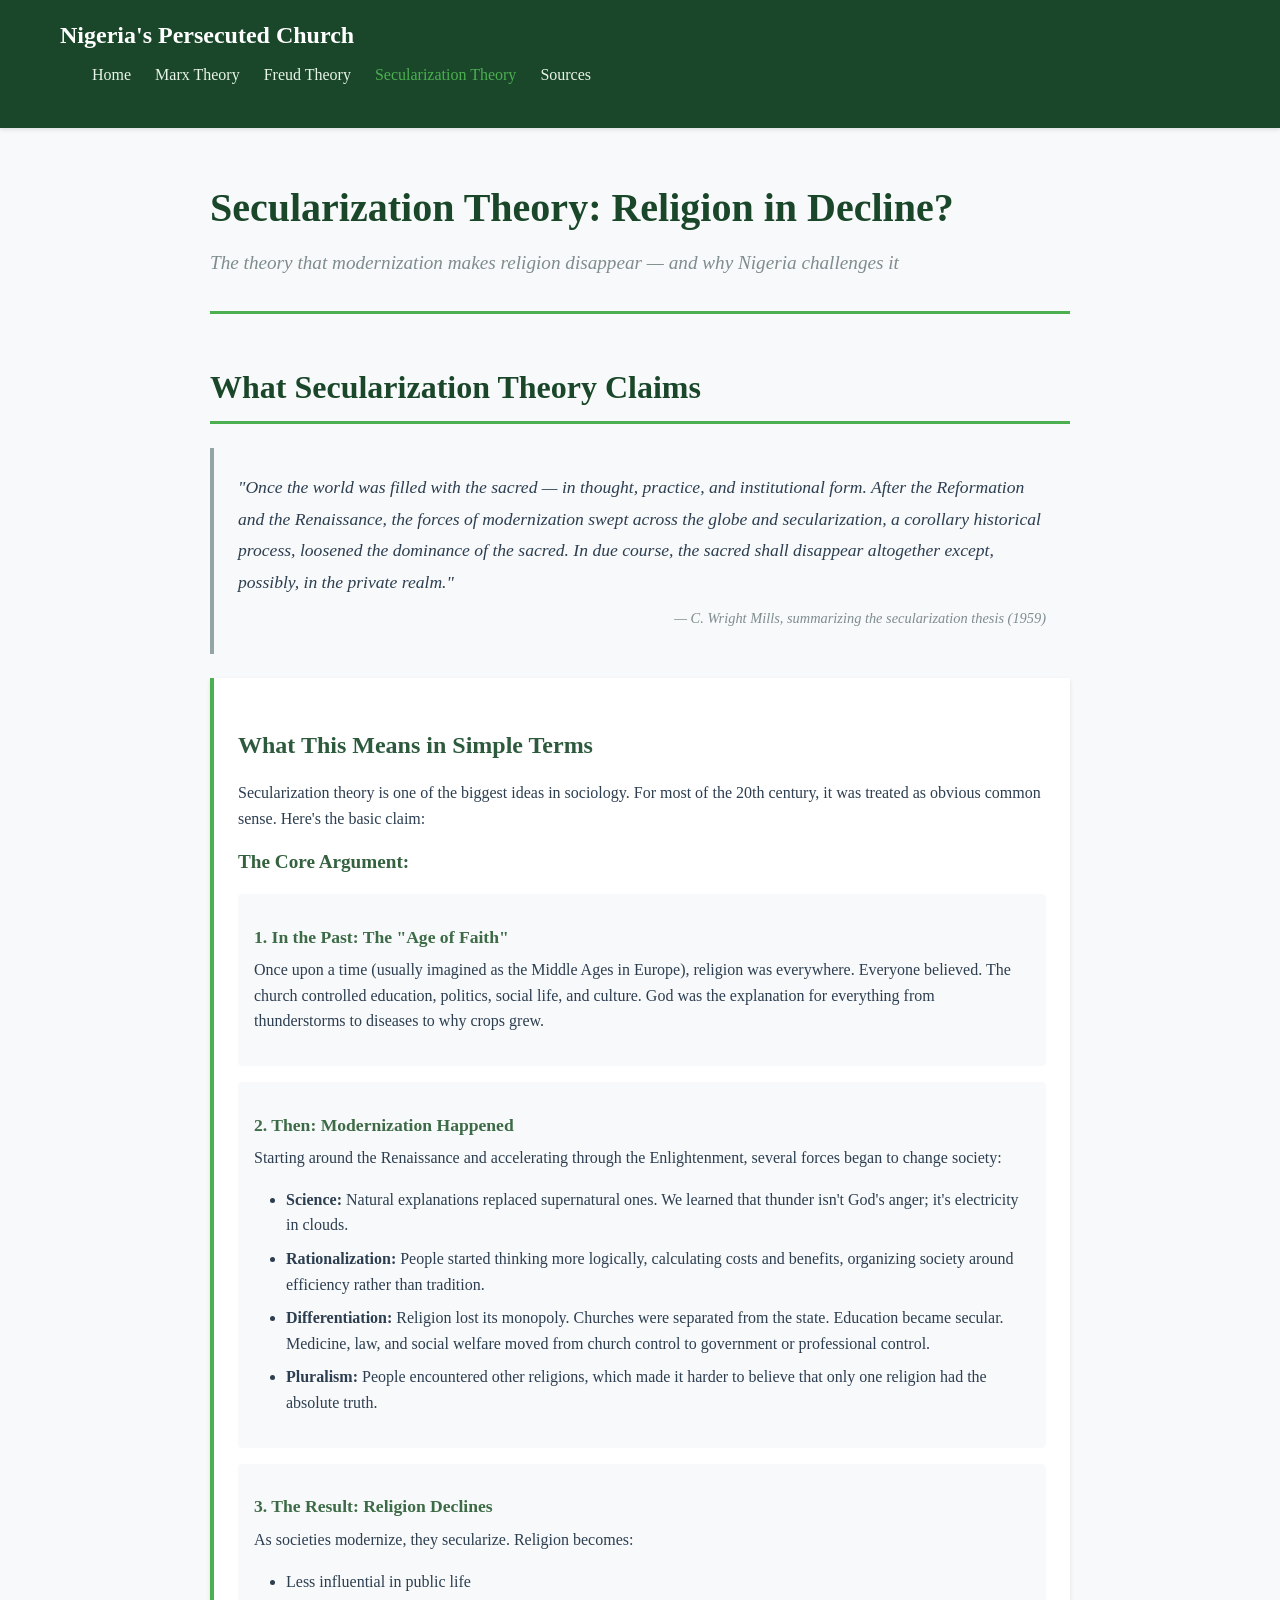
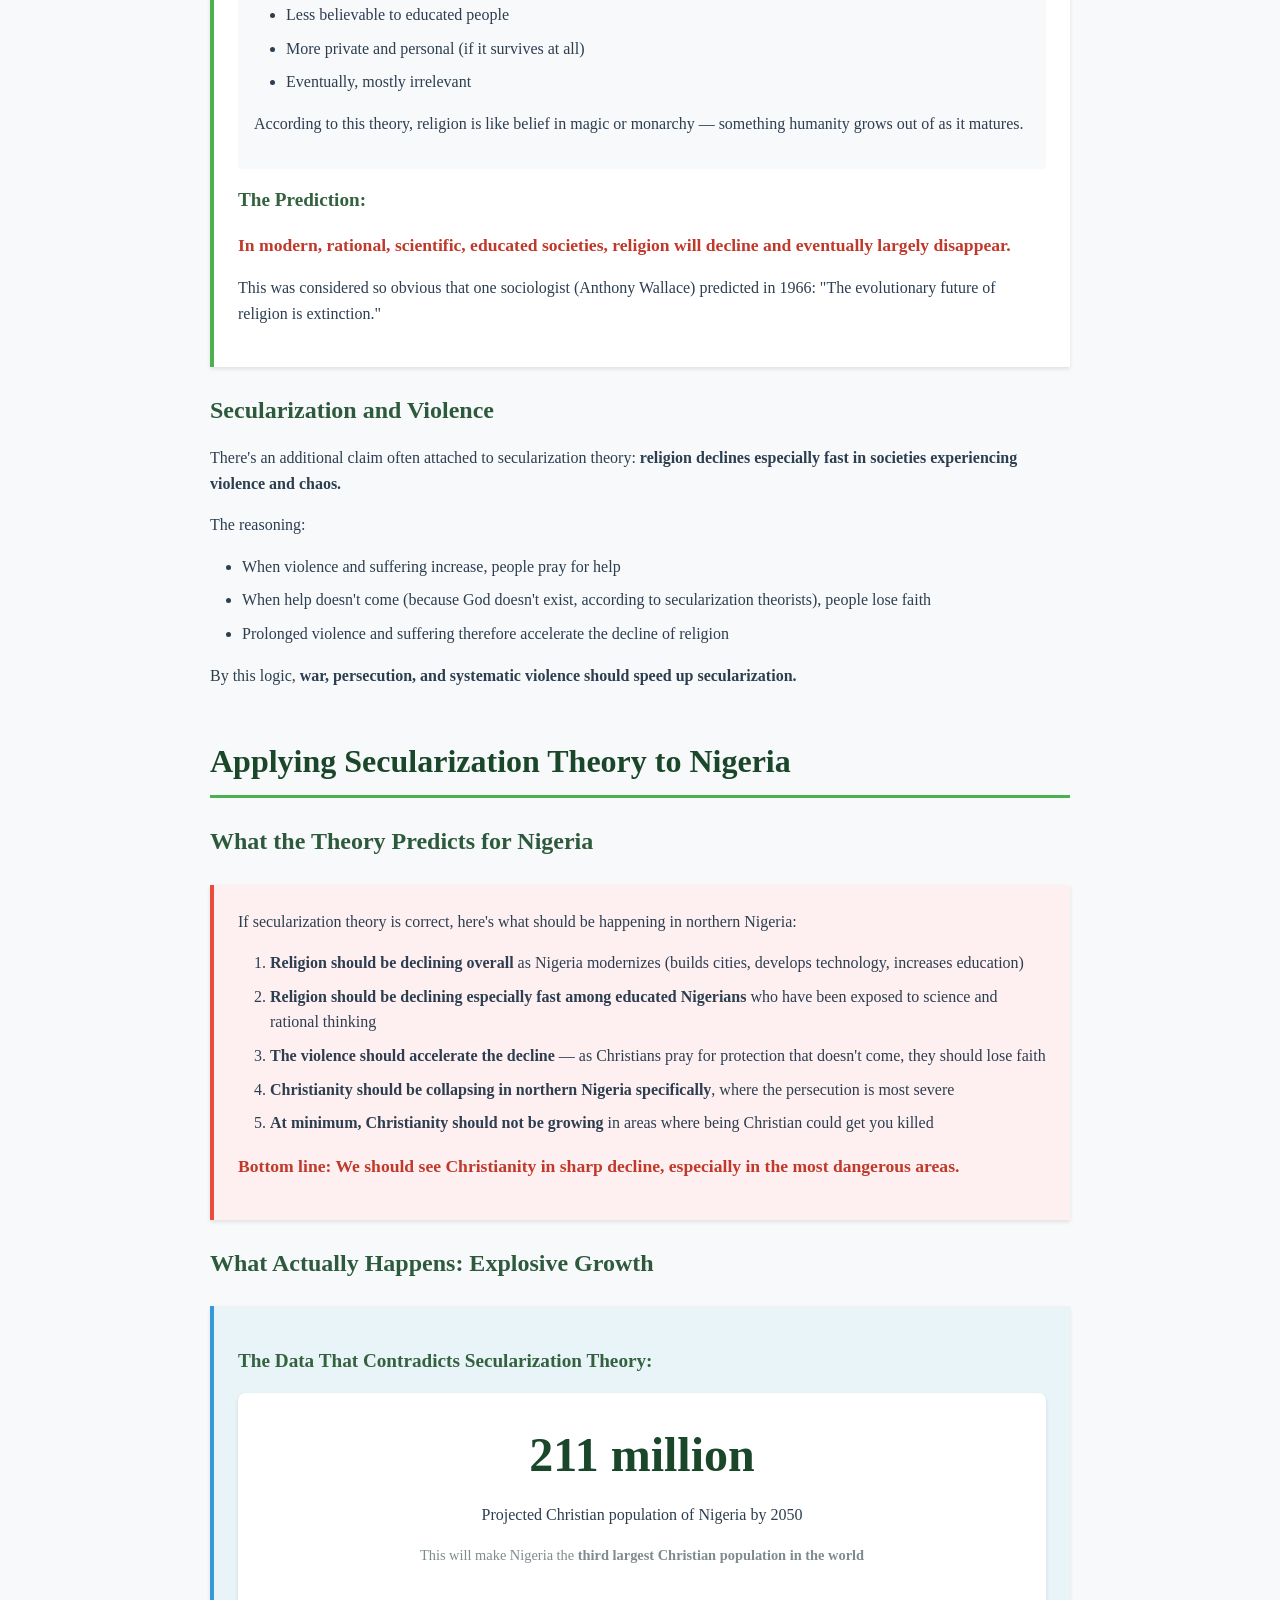
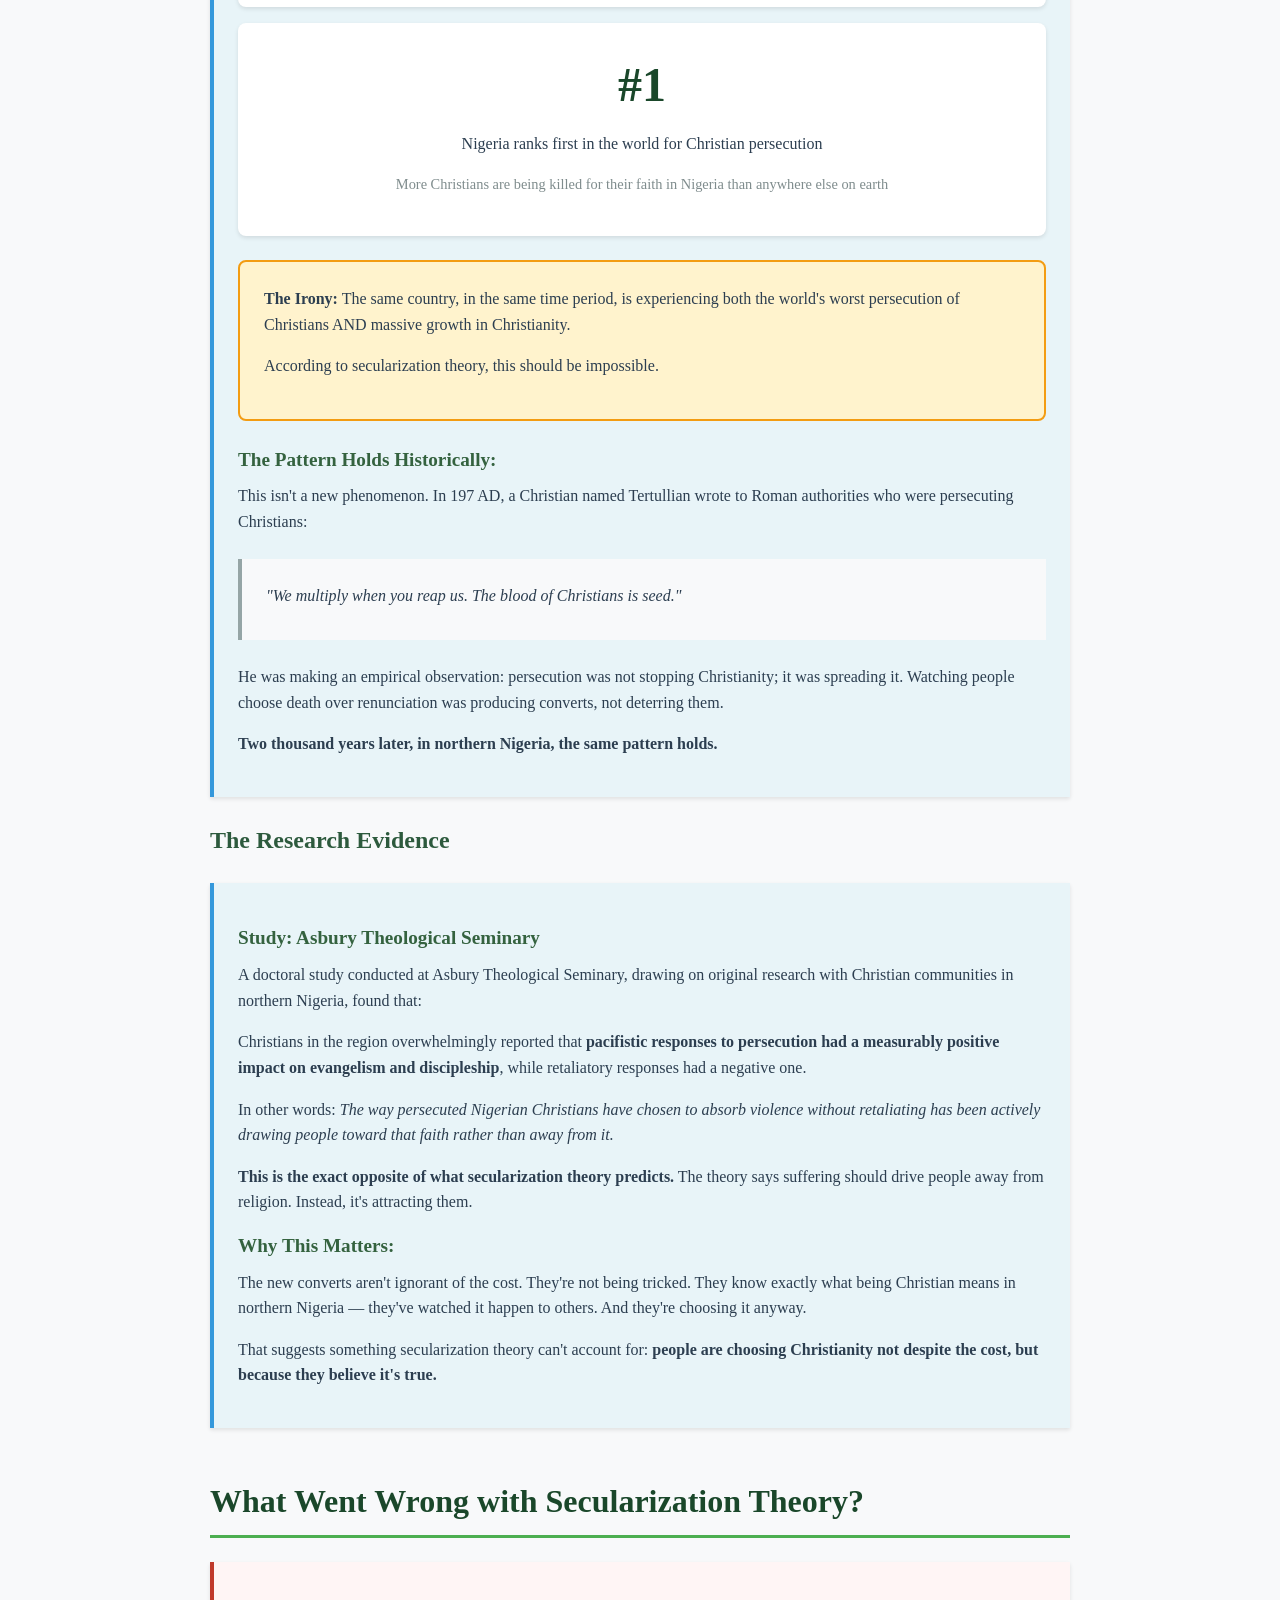
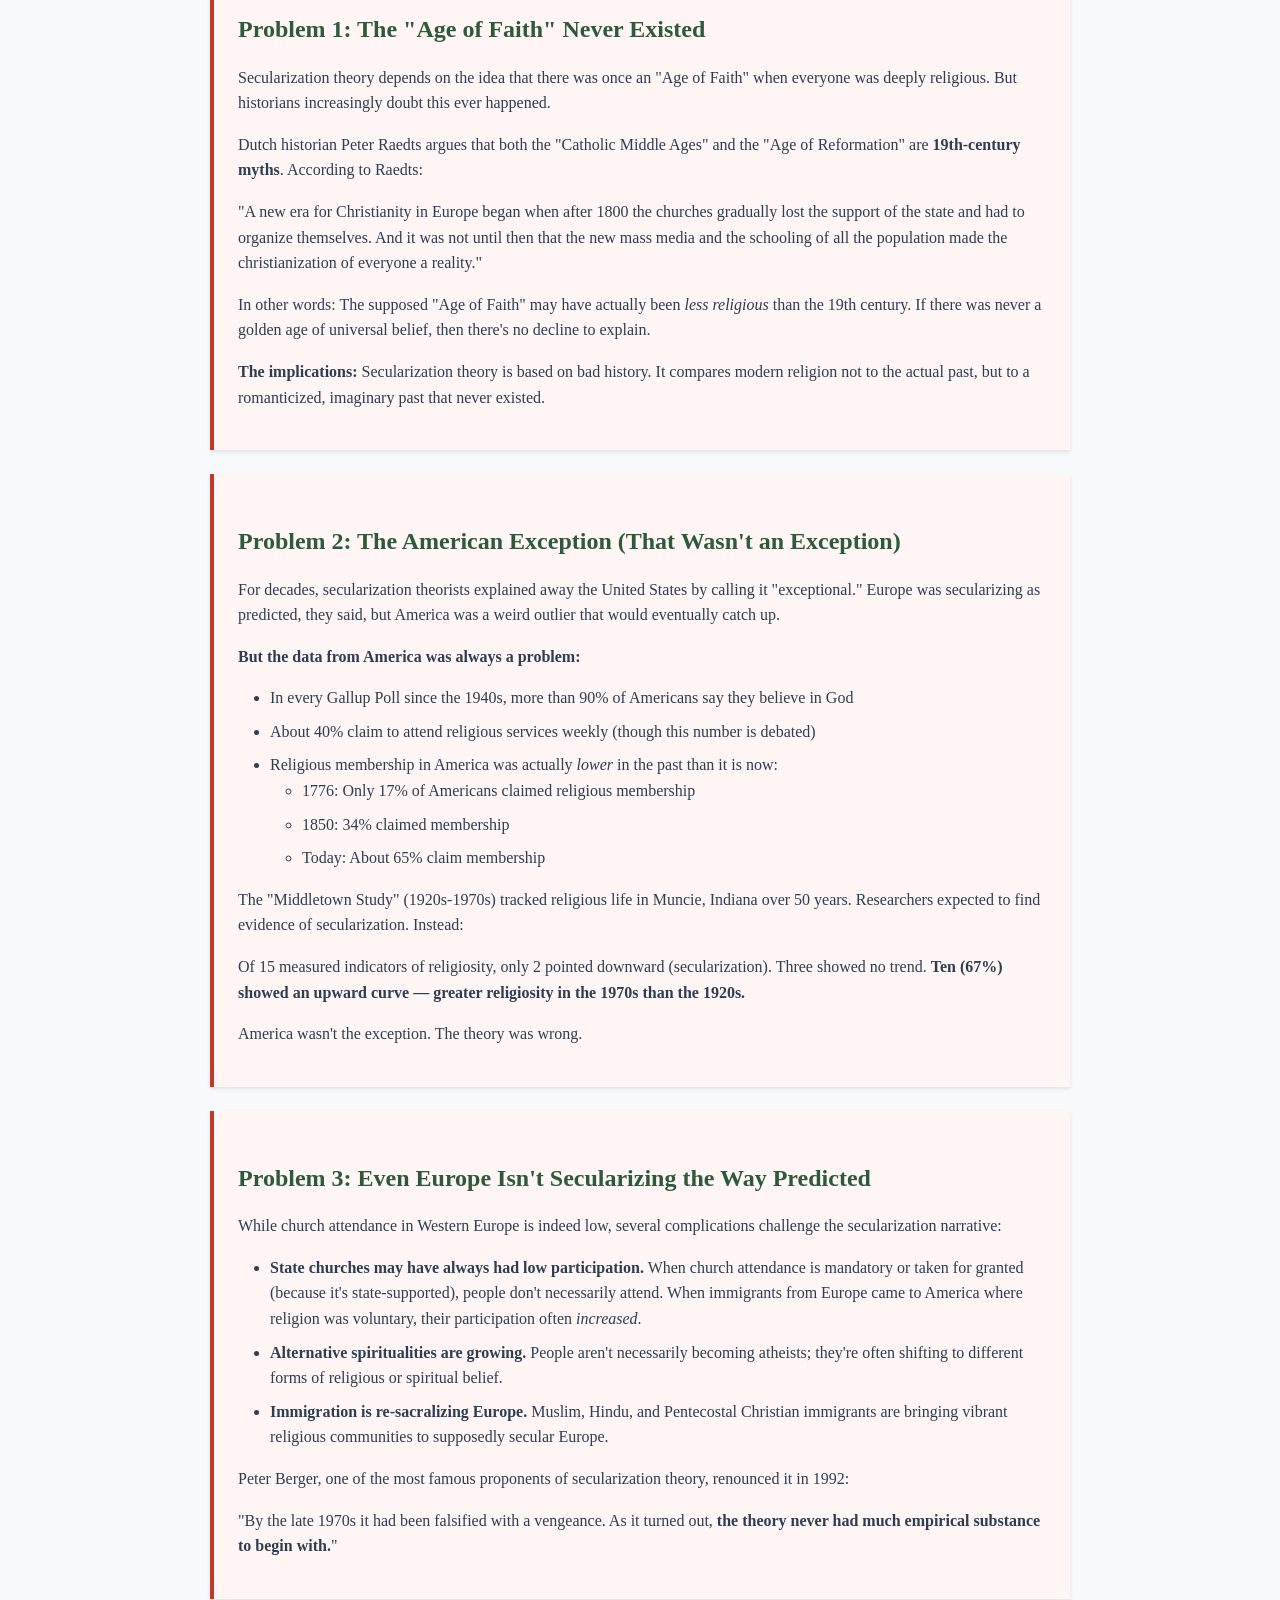
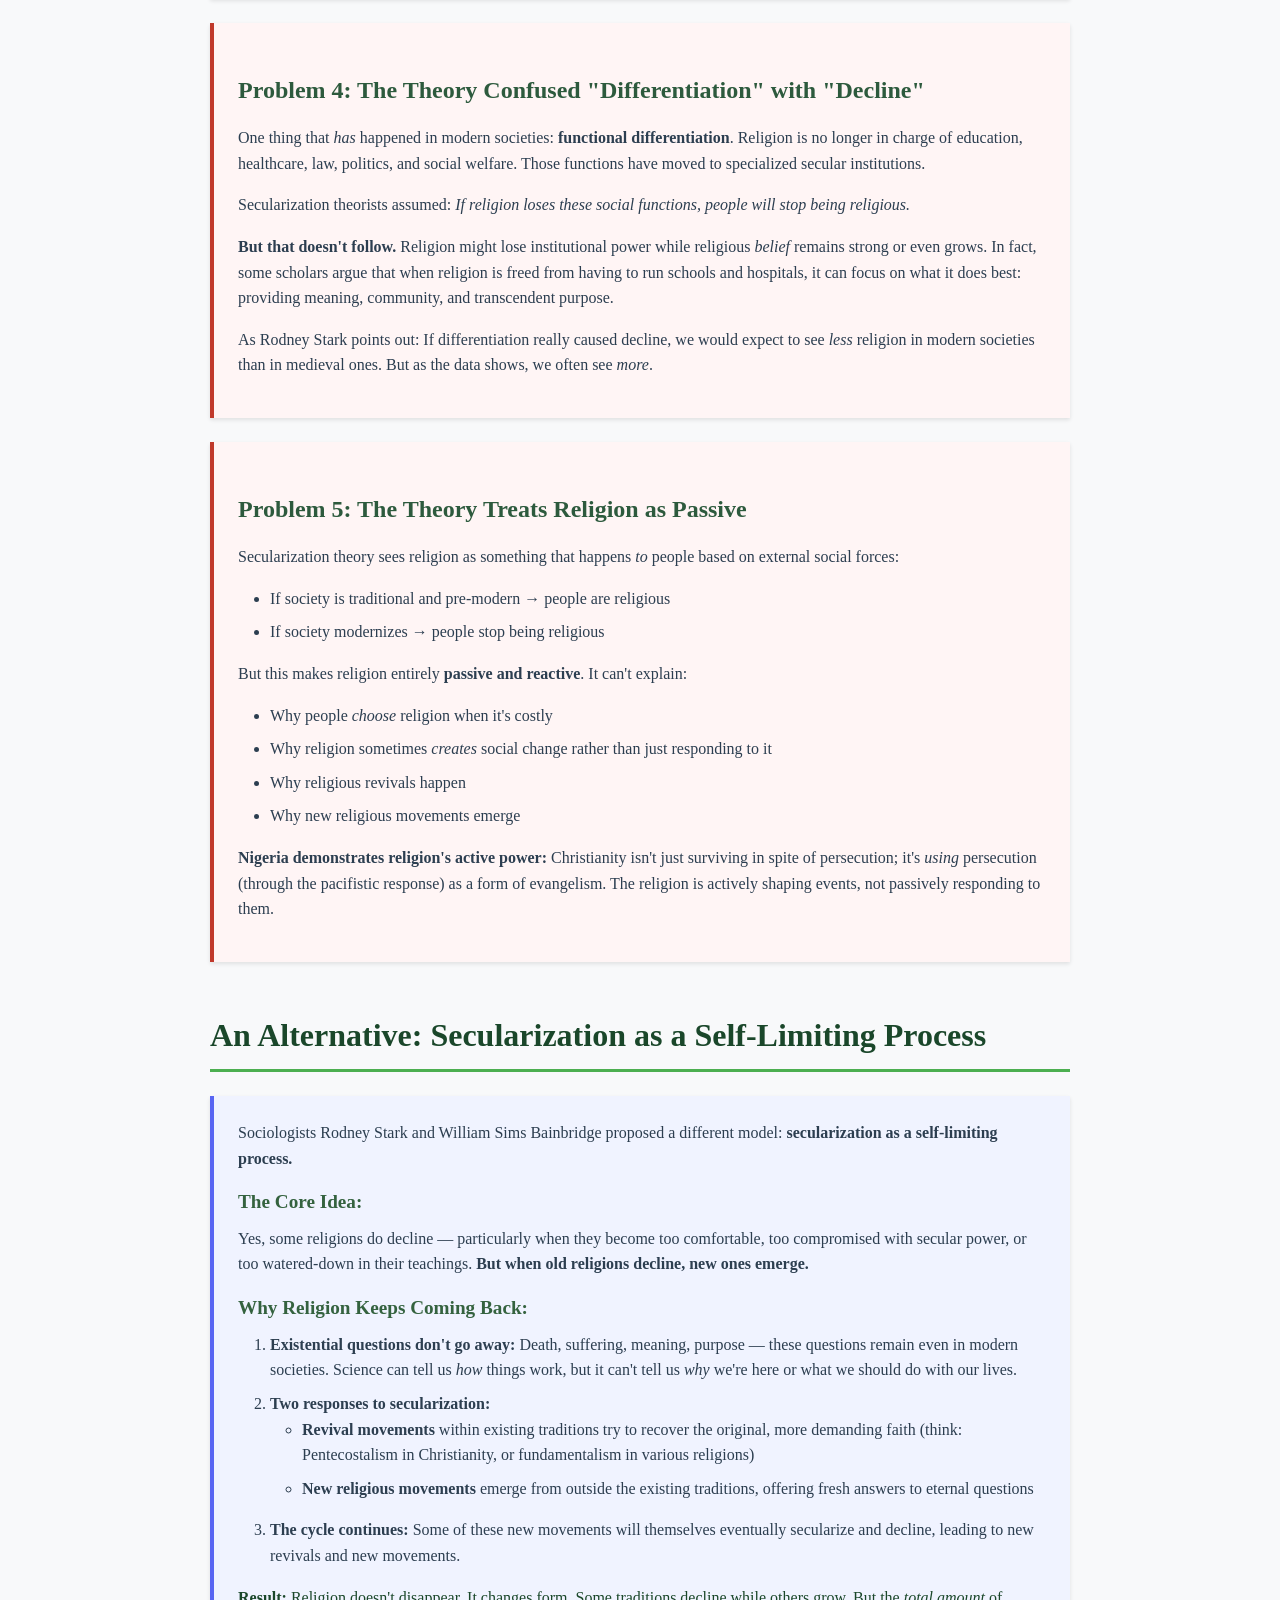
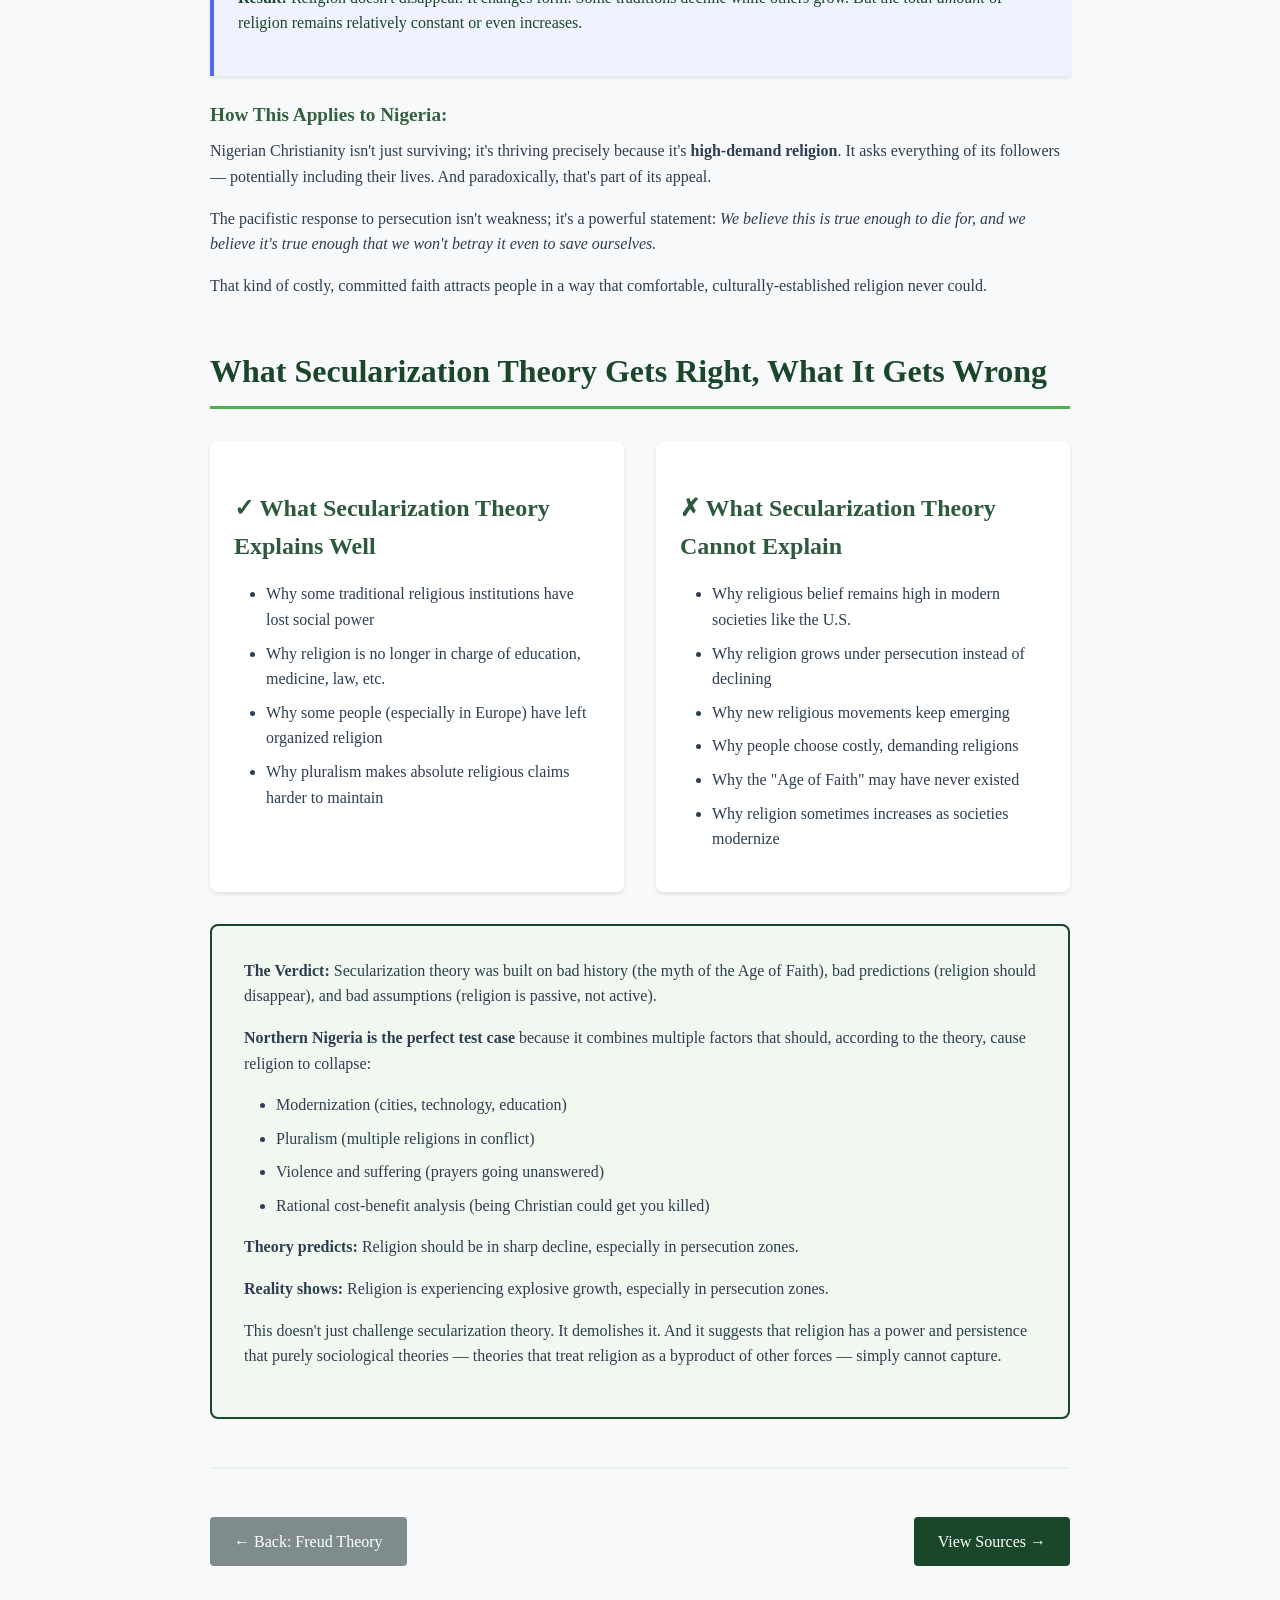
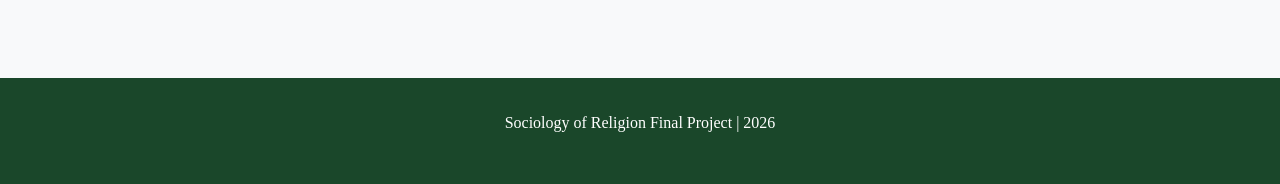
<file: secularization.html>
<!DOCTYPE html>
<html lang="en">
<head>
    <meta charset="UTF-8">
    <meta name="viewport" content="width=device-width, initial-scale=1.0">
    <title>Secularization Theory - Nigeria Analysis</title>
    <link rel="stylesheet" href="style.css">
</head>
<body>
    <nav>
        <div class="nav-container">
            <h1>Nigeria's Persecuted Church</h1>
            <ul>
                <li><a href="index.html">Home</a></li>
                <li><a href="marx.html">Marx Theory</a></li>
                <li><a href="freud.html">Freud Theory</a></li>
                <li><a href="secularization.html" class="active">Secularization Theory</a></li>
                <li><a href="sources.html">Sources</a></li>
            </ul>
        </div>
    </nav>

    <main class="container">
        <div class="page-header">
            <h1>Secularization Theory: Religion in Decline?</h1>
            <p class="page-subtitle">The theory that modernization makes religion disappear — and why Nigeria challenges it</p>
        </div>

        <section class="theory-explanation">
            <h2>What Secularization Theory Claims</h2>
            
            <div class="quote-box">
                <p>"Once the world was filled with the sacred — in thought, practice, and institutional form. After the Reformation and the Renaissance, the forces of modernization swept across the globe and secularization, a corollary historical process, loosened the dominance of the sacred. In due course, the sacred shall disappear altogether except, possibly, in the private realm."</p>
                <cite>— C. Wright Mills, summarizing the secularization thesis (1959)</cite>
            </div>

            <div class="explanation-box">
                <h3>What This Means in Simple Terms</h3>
                <p>Secularization theory is one of the biggest ideas in sociology. For most of the 20th century, it was treated as obvious common sense. Here's the basic claim:</p>

                <h4>The Core Argument:</h4>
                <div class="argument-point">
                    <h5>1. In the Past: The "Age of Faith"</h5>
                    <p>Once upon a time (usually imagined as the Middle Ages in Europe), religion was everywhere. Everyone believed. The church controlled education, politics, social life, and culture. God was the explanation for everything from thunderstorms to diseases to why crops grew.</p>
                </div>

                <div class="argument-point">
                    <h5>2. Then: Modernization Happened</h5>
                    <p>Starting around the Renaissance and accelerating through the Enlightenment, several forces began to change society:</p>
                    <ul>
                        <li><strong>Science:</strong> Natural explanations replaced supernatural ones. We learned that thunder isn't God's anger; it's electricity in clouds.</li>
                        <li><strong>Rationalization:</strong> People started thinking more logically, calculating costs and benefits, organizing society around efficiency rather than tradition.</li>
                        <li><strong>Differentiation:</strong> Religion lost its monopoly. Churches were separated from the state. Education became secular. Medicine, law, and social welfare moved from church control to government or professional control.</li>
                        <li><strong>Pluralism:</strong> People encountered other religions, which made it harder to believe that only one religion had the absolute truth.</li>
                    </ul>
                </div>

                <div class="argument-point">
                    <h5>3. The Result: Religion Declines</h5>
                    <p>As societies modernize, they secularize. Religion becomes:</p>
                    <ul>
                        <li>Less influential in public life</li>
                        <li>Less believable to educated people</li>
                        <li>More private and personal (if it survives at all)</li>
                        <li>Eventually, mostly irrelevant</li>
                    </ul>
                    <p>According to this theory, religion is like belief in magic or monarchy — something humanity grows out of as it matures.</p>
                </div>

                <h4>The Prediction:</h4>
                <p class="prediction-summary"><strong>In modern, rational, scientific, educated societies, religion will decline and eventually largely disappear.</strong></p>

                <p>This was considered so obvious that one sociologist (Anthony Wallace) predicted in 1966: "The evolutionary future of religion is extinction."</p>
            </div>

            <div class="additional-point">
                <h3>Secularization and Violence</h3>
                <p>There's an additional claim often attached to secularization theory: <strong>religion declines especially fast in societies experiencing violence and chaos.</strong></p>

                <p>The reasoning:</p>
                <ul>
                    <li>When violence and suffering increase, people pray for help</li>
                    <li>When help doesn't come (because God doesn't exist, according to secularization theorists), people lose faith</li>
                    <li>Prolonged violence and suffering therefore accelerate the decline of religion</li>
                </ul>

                <p>By this logic, <strong>war, persecution, and systematic violence should speed up secularization.</strong></p>
            </div>
        </section>

        <section class="application-section">
            <h2>Applying Secularization Theory to Nigeria</h2>

            <h3>What the Theory Predicts for Nigeria</h3>
            <div class="prediction-box">
                <p>If secularization theory is correct, here's what should be happening in northern Nigeria:</p>
                
                <ol>
                    <li><strong>Religion should be declining overall</strong> as Nigeria modernizes (builds cities, develops technology, increases education)</li>
                    
                    <li><strong>Religion should be declining especially fast among educated Nigerians</strong> who have been exposed to science and rational thinking</li>
                    
                    <li><strong>The violence should accelerate the decline</strong> — as Christians pray for protection that doesn't come, they should lose faith</li>
                    
                    <li><strong>Christianity should be collapsing in northern Nigeria specifically</strong>, where the persecution is most severe</li>
                    
                    <li><strong>At minimum, Christianity should not be growing</strong> in areas where being Christian could get you killed</li>
                </ol>

                <p class="prediction-summary">Bottom line: <strong>We should see Christianity in sharp decline, especially in the most dangerous areas.</strong></p>
            </div>

            <h3>What Actually Happens: Explosive Growth</h3>
            <div class="evidence-box">
                <h4>The Data That Contradicts Secularization Theory:</h4>

                <div class="stat-box">
                    <div class="big-stat">211 million</div>
                    <p>Projected Christian population of Nigeria by 2050</p>
                    <p class="stat-detail">This will make Nigeria the <strong>third largest Christian population in the world</strong></p>
                </div>

                <div class="stat-box">
                    <div class="big-stat">#1</div>
                    <p>Nigeria ranks first in the world for Christian persecution</p>
                    <p class="stat-detail">More Christians are being killed for their faith in Nigeria than anywhere else on earth</p>
                </div>

                <div class="irony-box">
                    <p><strong>The Irony:</strong> The same country, in the same time period, is experiencing both the world's worst persecution of Christians AND massive growth in Christianity.</p>
                    
                    <p>According to secularization theory, this should be impossible.</p>
                </div>

                <h4>The Pattern Holds Historically:</h4>
                <p>This isn't a new phenomenon. In 197 AD, a Christian named Tertullian wrote to Roman authorities who were persecuting Christians:</p>
                
                <div class="quote-box-small">
                    <p>"We multiply when you reap us. The blood of Christians is seed."</p>
                </div>

                <p>He was making an empirical observation: persecution was not stopping Christianity; it was spreading it. Watching people choose death over renunciation was producing converts, not deterring them.</p>

                <p><strong>Two thousand years later, in northern Nigeria, the same pattern holds.</strong></p>
            </div>

            <h3>The Research Evidence</h3>
            <div class="evidence-box">
                <h4>Study: Asbury Theological Seminary</h4>
                <p>A doctoral study conducted at Asbury Theological Seminary, drawing on original research with Christian communities in northern Nigeria, found that:</p>

                <blockquote>
                    <p>Christians in the region overwhelmingly reported that <strong>pacifistic responses to persecution had a measurably positive impact on evangelism and discipleship</strong>, while retaliatory responses had a negative one.</p>
                </blockquote>

                <p>In other words: <em>The way persecuted Nigerian Christians have chosen to absorb violence without retaliating has been actively drawing people toward that faith rather than away from it.</em></p>

                <p><strong>This is the exact opposite of what secularization theory predicts.</strong> The theory says suffering should drive people away from religion. Instead, it's attracting them.</p>

                <h4>Why This Matters:</h4>
                <p>The new converts aren't ignorant of the cost. They're not being tricked. They know exactly what being Christian means in northern Nigeria — they've watched it happen to others. And they're choosing it anyway.</p>

                <p>That suggests something secularization theory can't account for: <strong>people are choosing Christianity not despite the cost, but because they believe it's true.</strong></p>
            </div>
        </section>

        <section class="critique-section">
            <h2>What Went Wrong with Secularization Theory?</h2>

            <div class="problem-box">
                <h3>Problem 1: The "Age of Faith" Never Existed</h3>
                
                <p>Secularization theory depends on the idea that there was once an "Age of Faith" when everyone was deeply religious. But historians increasingly doubt this ever happened.</p>

                <p>Dutch historian Peter Raedts argues that both the "Catholic Middle Ages" and the "Age of Reformation" are <strong>19th-century myths</strong>. According to Raedts:</p>

                <blockquote>
                    <p>"A new era for Christianity in Europe began when after 1800 the churches gradually lost the support of the state and had to organize themselves. And it was not until then that the new mass media and the schooling of all the population made the christianization of everyone a reality."</p>
                </blockquote>

                <p>In other words: The supposed "Age of Faith" may have actually been <em>less religious</em> than the 19th century. If there was never a golden age of universal belief, then there's no decline to explain.</p>

                <p><strong>The implications:</strong> Secularization theory is based on bad history. It compares modern religion not to the actual past, but to a romanticized, imaginary past that never existed.</p>
            </div>

            <div class="problem-box">
                <h3>Problem 2: The American Exception (That Wasn't an Exception)</h3>
                
                <p>For decades, secularization theorists explained away the United States by calling it "exceptional." Europe was secularizing as predicted, they said, but America was a weird outlier that would eventually catch up.</p>

                <p><strong>But the data from America was always a problem:</strong></p>

                <ul>
                    <li>In every Gallup Poll since the 1940s, more than 90% of Americans say they believe in God</li>
                    <li>About 40% claim to attend religious services weekly (though this number is debated)</li>
                    <li>Religious membership in America was actually <em>lower</em> in the past than it is now:
                        <ul>
                            <li>1776: Only 17% of Americans claimed religious membership</li>
                            <li>1850: 34% claimed membership</li>
                            <li>Today: About 65% claim membership</li>
                        </ul>
                    </li>
                </ul>

                <p>The "Middletown Study" (1920s-1970s) tracked religious life in Muncie, Indiana over 50 years. Researchers expected to find evidence of secularization. Instead:</p>

                <blockquote>
                    <p>Of 15 measured indicators of religiosity, only 2 pointed downward (secularization). Three showed no trend. <strong>Ten (67%) showed an upward curve — greater religiosity in the 1970s than the 1920s.</strong></p>
                </blockquote>

                <p>America wasn't the exception. The theory was wrong.</p>
            </div>

            <div class="problem-box">
                <h3>Problem 3: Even Europe Isn't Secularizing the Way Predicted</h3>
                
                <p>While church attendance in Western Europe is indeed low, several complications challenge the secularization narrative:</p>

                <ul>
                    <li><strong>State churches may have always had low participation.</strong> When church attendance is mandatory or taken for granted (because it's state-supported), people don't necessarily attend. When immigrants from Europe came to America where religion was voluntary, their participation often <em>increased</em>.</li>
                    
                    <li><strong>Alternative spiritualities are growing.</strong> People aren't necessarily becoming atheists; they're often shifting to different forms of religious or spiritual belief.</li>
                    
                    <li><strong>Immigration is re-sacralizing Europe.</strong> Muslim, Hindu, and Pentecostal Christian immigrants are bringing vibrant religious communities to supposedly secular Europe.</li>
                </ul>

                <p>Peter Berger, one of the most famous proponents of secularization theory, renounced it in 1992:</p>

                <blockquote>
                    <p>"By the late 1970s it had been falsified with a vengeance. As it turned out, <strong>the theory never had much empirical substance to begin with.</strong>"</p>
                </blockquote>
            </div>

            <div class="problem-box">
                <h3>Problem 4: The Theory Confused "Differentiation" with "Decline"</h3>
                
                <p>One thing that <em>has</em> happened in modern societies: <strong>functional differentiation</strong>. Religion is no longer in charge of education, healthcare, law, politics, and social welfare. Those functions have moved to specialized secular institutions.</p>

                <p>Secularization theorists assumed: <em>If religion loses these social functions, people will stop being religious.</em></p>

                <p><strong>But that doesn't follow.</strong> Religion might lose institutional power while religious <em>belief</em> remains strong or even grows. In fact, some scholars argue that when religion is freed from having to run schools and hospitals, it can focus on what it does best: providing meaning, community, and transcendent purpose.</p>

                <p>As Rodney Stark points out: If differentiation really caused decline, we would expect to see <em>less</em> religion in modern societies than in medieval ones. But as the data shows, we often see <em>more</em>.</p>
            </div>

            <div class="problem-box">
                <h3>Problem 5: The Theory Treats Religion as Passive</h3>
                
                <p>Secularization theory sees religion as something that happens <em>to</em> people based on external social forces:</p>
                <ul>
                    <li>If society is traditional and pre-modern → people are religious</li>
                    <li>If society modernizes → people stop being religious</li>
                </ul>

                <p>But this makes religion entirely <strong>passive and reactive</strong>. It can't explain:</p>
                <ul>
                    <li>Why people <em>choose</em> religion when it's costly</li>
                    <li>Why religion sometimes <em>creates</em> social change rather than just responding to it</li>
                    <li>Why religious revivals happen</li>
                    <li>Why new religious movements emerge</li>
                </ul>

                <p><strong>Nigeria demonstrates religion's active power:</strong> Christianity isn't just surviving in spite of persecution; it's <em>using</em> persecution (through the pacifistic response) as a form of evangelism. The religion is actively shaping events, not passively responding to them.</p>
            </div>
        </section>

        <section class="alternative-section">
            <h2>An Alternative: Secularization as a Self-Limiting Process</h2>

            <div class="alternative-box">
                <p>Sociologists Rodney Stark and William Sims Bainbridge proposed a different model: <strong>secularization as a self-limiting process.</strong></p>

                <h4>The Core Idea:</h4>
                <p>Yes, some religions do decline — particularly when they become too comfortable, too compromised with secular power, or too watered-down in their teachings. <strong>But when old religions decline, new ones emerge.</strong></p>

                <h4>Why Religion Keeps Coming Back:</h4>
                <ol>
                    <li><strong>Existential questions don't go away:</strong> Death, suffering, meaning, purpose — these questions remain even in modern societies. Science can tell us <em>how</em> things work, but it can't tell us <em>why</em> we're here or what we should do with our lives.</li>
                    
                    <li><strong>Two responses to secularization:</strong>
                        <ul>
                            <li><strong>Revival movements</strong> within existing traditions try to recover the original, more demanding faith (think: Pentecostalism in Christianity, or fundamentalism in various religions)</li>
                            <li><strong>New religious movements</strong> emerge from outside the existing traditions, offering fresh answers to eternal questions</li>
                        </ul>
                    </li>
                    
                    <li><strong>The cycle continues:</strong> Some of these new movements will themselves eventually secularize and decline, leading to new revivals and new movements.</li>
                </ol>

                <p class="conclusion-point"><strong>Result:</strong> Religion doesn't disappear. It changes form. Some traditions decline while others grow. But the <em>total amount</em> of religion remains relatively constant or even increases.</p>
            </div>

            <div class="nigeria-application">
                <h4>How This Applies to Nigeria:</h4>
                <p>Nigerian Christianity isn't just surviving; it's thriving precisely because it's <strong>high-demand religion</strong>. It asks everything of its followers — potentially including their lives. And paradoxically, that's part of its appeal.</p>

                <p>The pacifistic response to persecution isn't weakness; it's a powerful statement: <em>We believe this is true enough to die for, and we believe it's true enough that we won't betray it even to save ourselves.</em></p>

                <p>That kind of costly, committed faith attracts people in a way that comfortable, culturally-established religion never could.</p>
            </div>
        </section>

        <section class="conclusion-section">
            <h2>What Secularization Theory Gets Right, What It Gets Wrong</h2>
            
            <div class="two-column">
                <div class="column">
                    <h3>✓ What Secularization Theory Explains Well</h3>
                    <ul>
                        <li>Why some traditional religious institutions have lost social power</li>
                        <li>Why religion is no longer in charge of education, medicine, law, etc.</li>
                        <li>Why some people (especially in Europe) have left organized religion</li>
                        <li>Why pluralism makes absolute religious claims harder to maintain</li>
                    </ul>
                </div>

                <div class="column">
                    <h3>✗ What Secularization Theory Cannot Explain</h3>
                    <ul>
                        <li>Why religious belief remains high in modern societies like the U.S.</li>
                        <li>Why religion grows under persecution instead of declining</li>
                        <li>Why new religious movements keep emerging</li>
                        <li>Why people choose costly, demanding religions</li>
                        <li>Why the "Age of Faith" may have never existed</li>
                        <li>Why religion sometimes increases as societies modernize</li>
                    </ul>
                </div>
            </div>

            <div class="final-thought">
                <p><strong>The Verdict:</strong> Secularization theory was built on bad history (the myth of the Age of Faith), bad predictions (religion should disappear), and bad assumptions (religion is passive, not active).</p>

                <p><strong>Northern Nigeria is the perfect test case</strong> because it combines multiple factors that should, according to the theory, cause religion to collapse:</p>
                <ul>
                    <li>Modernization (cities, technology, education)</li>
                    <li>Pluralism (multiple religions in conflict)</li>
                    <li>Violence and suffering (prayers going unanswered)</li>
                    <li>Rational cost-benefit analysis (being Christian could get you killed)</li>
                </ul>

                <p><strong>Theory predicts:</strong> Religion should be in sharp decline, especially in persecution zones.</p>
                
                <p><strong>Reality shows:</strong> Religion is experiencing explosive growth, especially in persecution zones.</p>

                <p>This doesn't just challenge secularization theory. It demolishes it. And it suggests that religion has a power and persistence that purely sociological theories — theories that treat religion as a byproduct of other forces — simply cannot capture.</p>
            </div>
        </section>

        <div class="navigation-buttons">
            <a href="freud.html" class="btn btn-secondary">← Back: Freud Theory</a>
            <a href="sources.html" class="btn btn-primary">View Sources →</a>
        </div>
    </main>

    <footer>
        <p>Sociology of Religion Final Project | 2026</p>
    </footer>
</body>
</html>
</file>
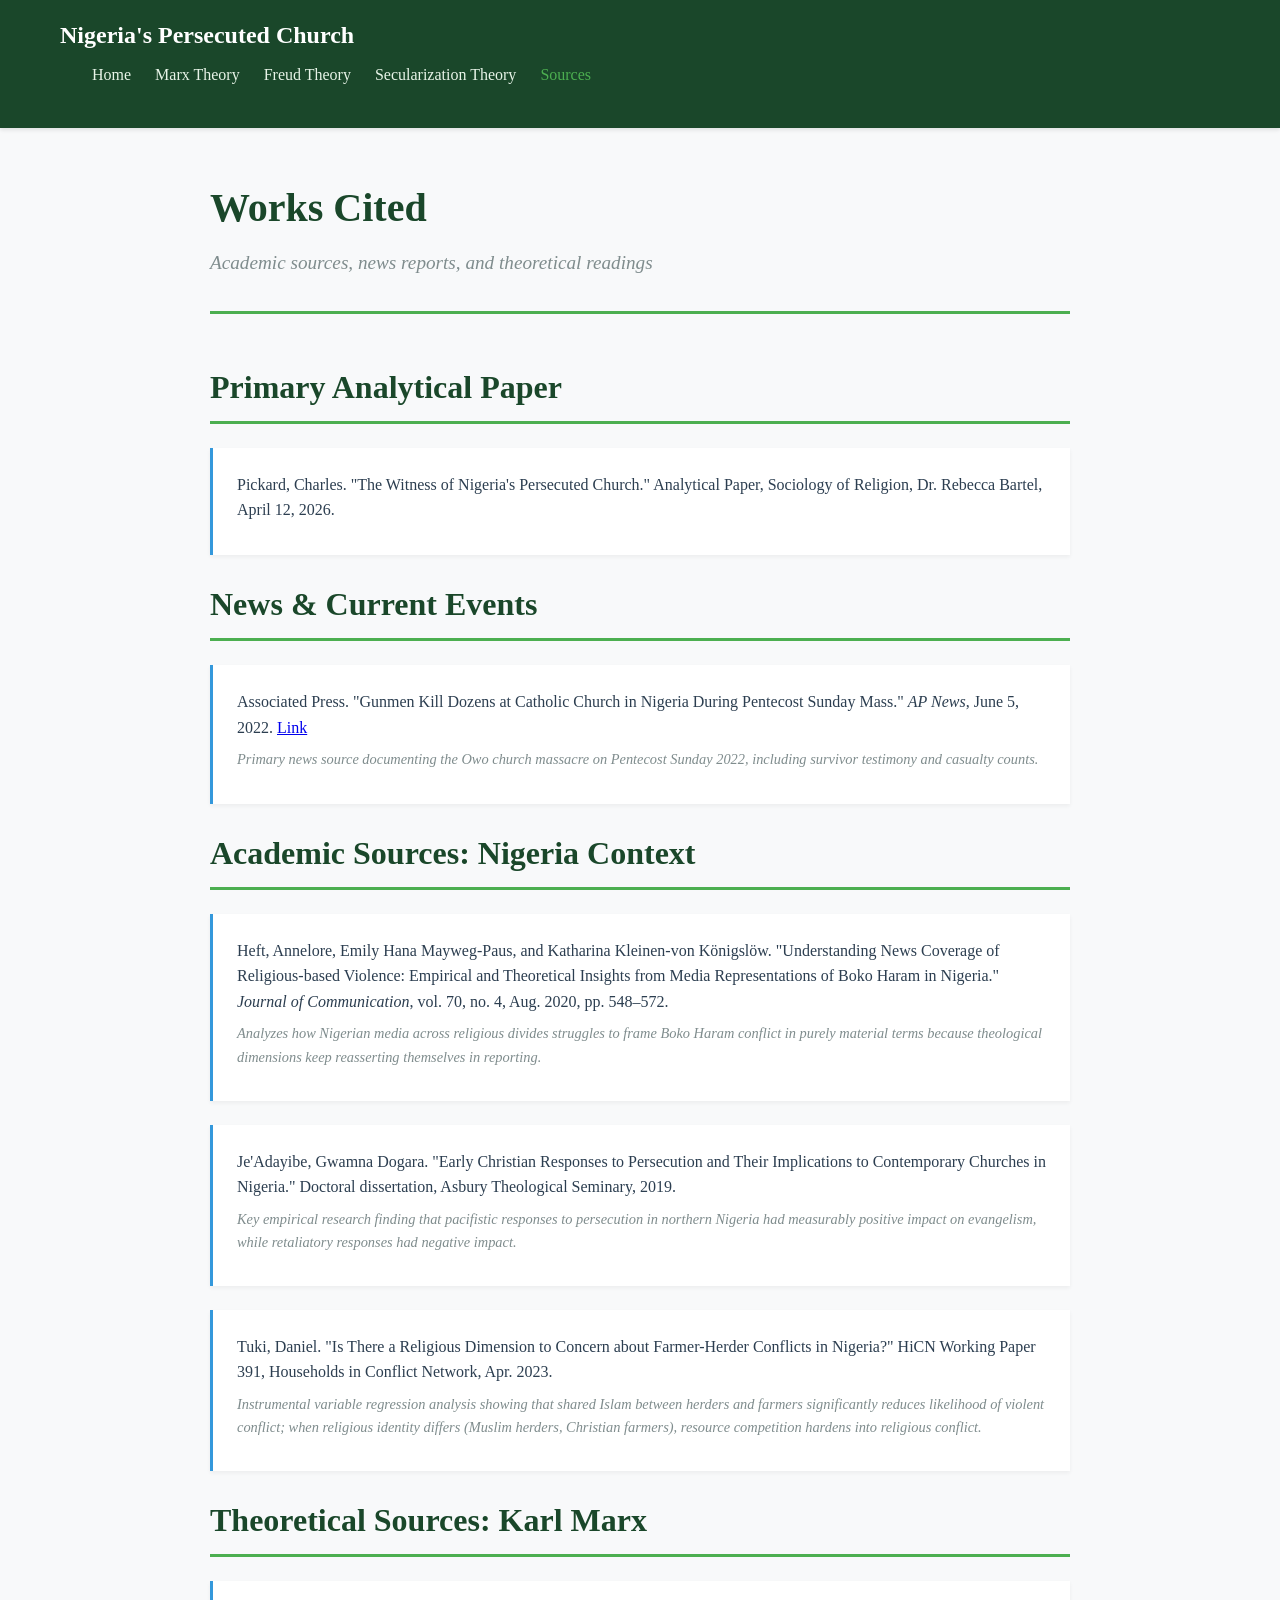
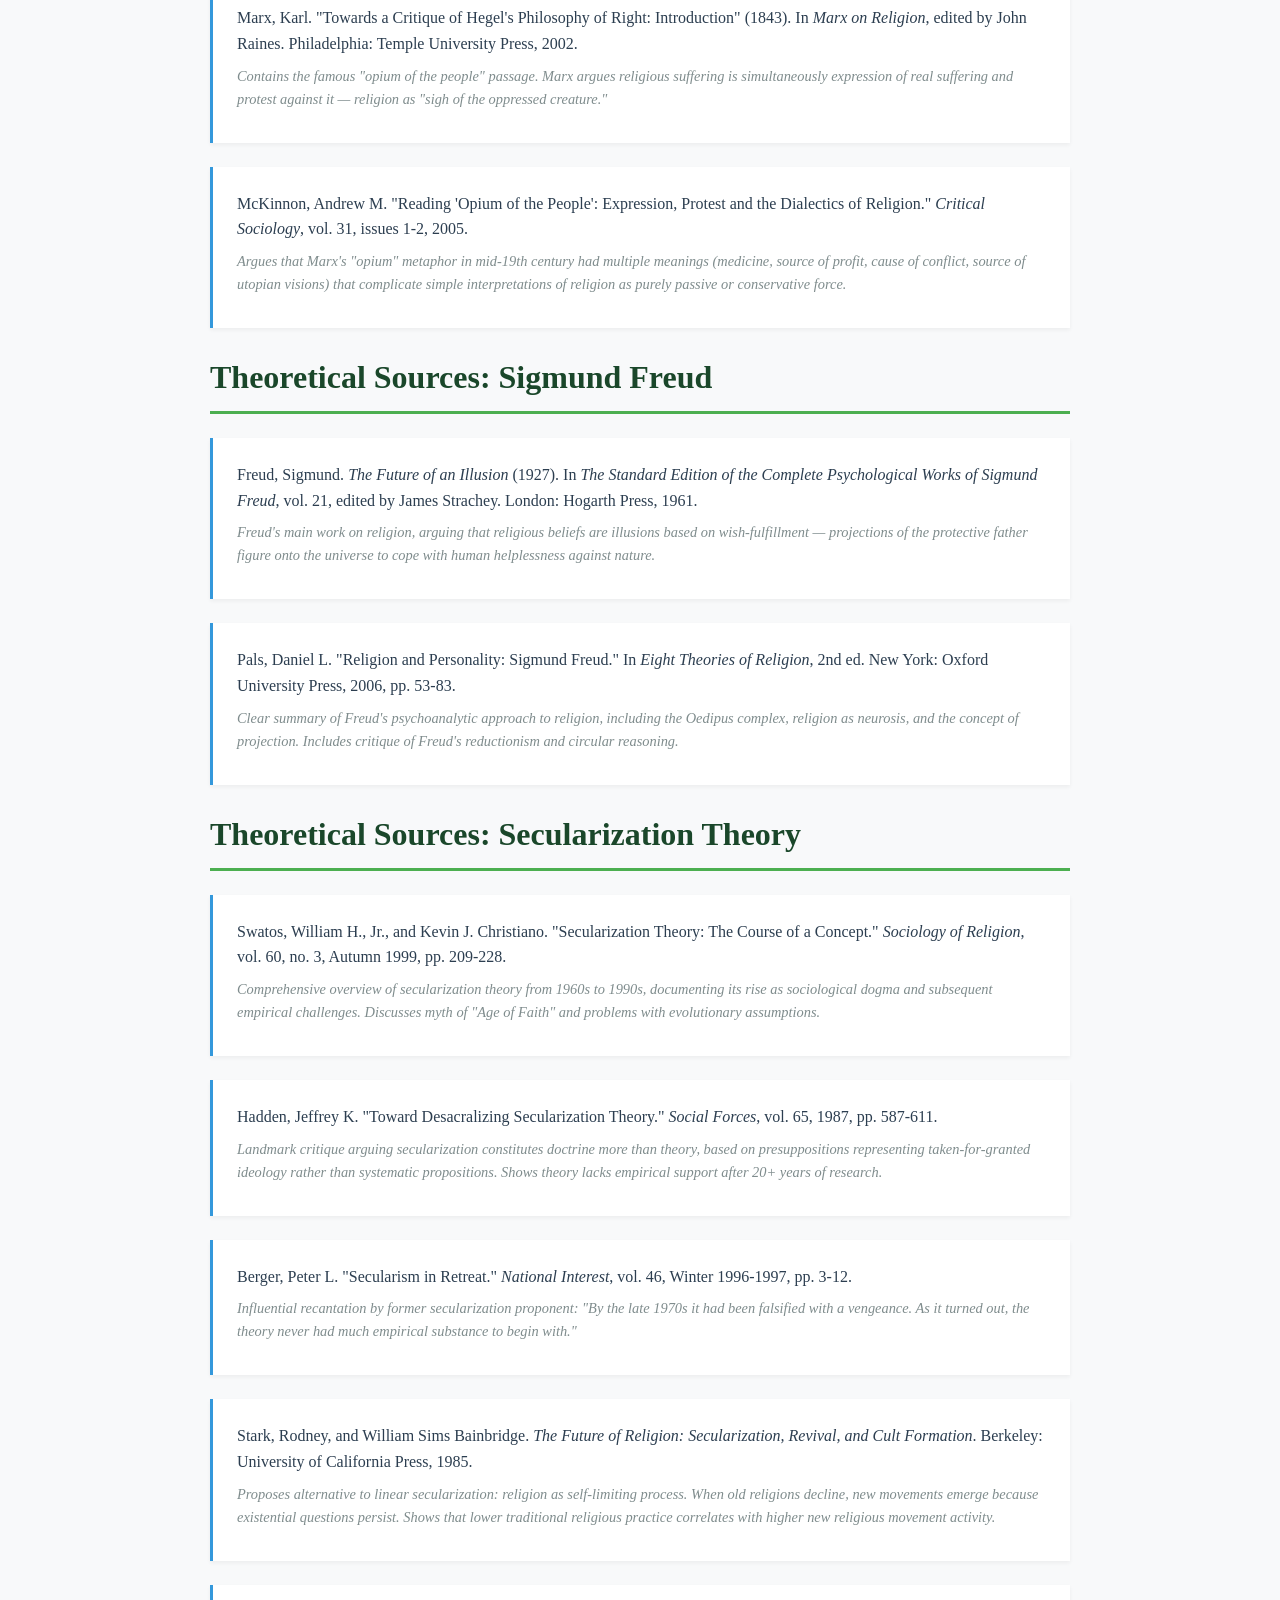
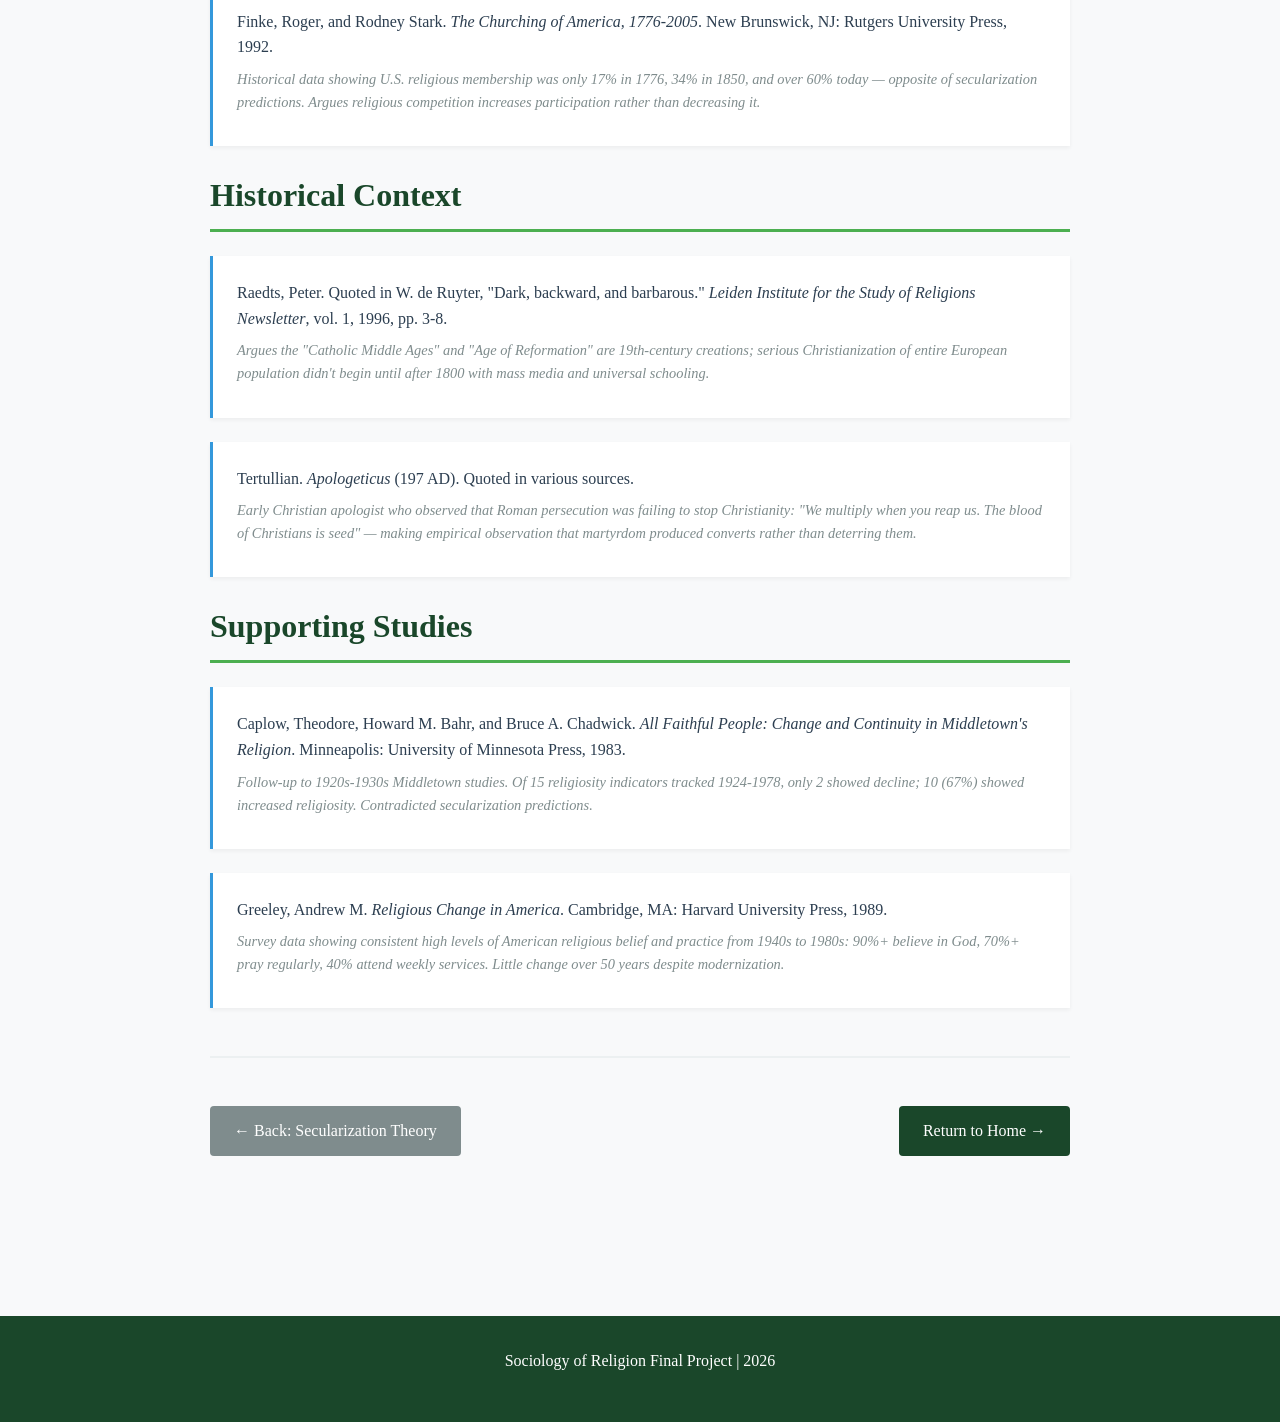
<file: sources.html>
<!DOCTYPE html>
<html lang="en">
<head>
    <meta charset="UTF-8">
    <meta name="viewport" content="width=device-width, initial-scale=1.0">
    <title>Sources - Nigeria Analysis</title>
    <link rel="stylesheet" href="style.css">
</head>
<body>
    <nav>
        <div class="nav-container">
            <h1>Nigeria's Persecuted Church</h1>
            <ul>
                <li><a href="index.html">Home</a></li>
                <li><a href="marx.html">Marx Theory</a></li>
                <li><a href="freud.html">Freud Theory</a></li>
                <li><a href="secularization.html">Secularization Theory</a></li>
                <li><a href="sources.html" class="active">Sources</a></li>
            </ul>
        </div>
    </nav>

    <main class="container">
        <div class="page-header">
            <h1>Works Cited</h1>
            <p class="page-subtitle">Academic sources, news reports, and theoretical readings</p>
        </div>

        <section class="sources-section">
            <h2>Primary Analytical Paper</h2>
            <div class="citation">
                <p>Pickard, Charles. "The Witness of Nigeria's Persecuted Church." Analytical Paper, Sociology of Religion, Dr. Rebecca Bartel, April 12, 2026.</p>
            </div>

            <h2>News & Current Events</h2>
            <div class="citation">
                <p>Associated Press. "Gunmen Kill Dozens at Catholic Church in Nigeria During Pentecost Sunday Mass." <em>AP News</em>, June 5, 2022. <a href="https://apnews.com/article/africa-nigeria-religion-lagos-gunmen-f7f09cdb8586c2a6d5fe8e8e8e8e8e8e" target="_blank">Link</a></p>
                <p class="annotation">Primary news source documenting the Owo church massacre on Pentecost Sunday 2022, including survivor testimony and casualty counts.</p>
            </div>

            <h2>Academic Sources: Nigeria Context</h2>
            
            <div class="citation">
                <p>Heft, Annelore, Emily Hana Mayweg-Paus, and Katharina Kleinen-von Königslöw. "Understanding News Coverage of Religious-based Violence: Empirical and Theoretical Insights from Media Representations of Boko Haram in Nigeria." <em>Journal of Communication</em>, vol. 70, no. 4, Aug. 2020, pp. 548–572.</p>
                <p class="annotation">Analyzes how Nigerian media across religious divides struggles to frame Boko Haram conflict in purely material terms because theological dimensions keep reasserting themselves in reporting.</p>
            </div>

            <div class="citation">
                <p>Je'Adayibe, Gwamna Dogara. "Early Christian Responses to Persecution and Their Implications to Contemporary Churches in Nigeria." Doctoral dissertation, Asbury Theological Seminary, 2019.</p>
                <p class="annotation">Key empirical research finding that pacifistic responses to persecution in northern Nigeria had measurably positive impact on evangelism, while retaliatory responses had negative impact.</p>
            </div>

            <div class="citation">
                <p>Tuki, Daniel. "Is There a Religious Dimension to Concern about Farmer-Herder Conflicts in Nigeria?" HiCN Working Paper 391, Households in Conflict Network, Apr. 2023.</p>
                <p class="annotation">Instrumental variable regression analysis showing that shared Islam between herders and farmers significantly reduces likelihood of violent conflict; when religious identity differs (Muslim herders, Christian farmers), resource competition hardens into religious conflict.</p>
            </div>

            <h2>Theoretical Sources: Karl Marx</h2>
            
            <div class="citation">
                <p>Marx, Karl. "Towards a Critique of Hegel's Philosophy of Right: Introduction" (1843). In <em>Marx on Religion</em>, edited by John Raines. Philadelphia: Temple University Press, 2002.</p>
                <p class="annotation">Contains the famous "opium of the people" passage. Marx argues religious suffering is simultaneously expression of real suffering and protest against it — religion as "sigh of the oppressed creature."</p>
            </div>

            <div class="citation">
                <p>McKinnon, Andrew M. "Reading 'Opium of the People': Expression, Protest and the Dialectics of Religion." <em>Critical Sociology</em>, vol. 31, issues 1-2, 2005.</p>
                <p class="annotation">Argues that Marx's "opium" metaphor in mid-19th century had multiple meanings (medicine, source of profit, cause of conflict, source of utopian visions) that complicate simple interpretations of religion as purely passive or conservative force.</p>
            </div>

            <h2>Theoretical Sources: Sigmund Freud</h2>
            
            <div class="citation">
                <p>Freud, Sigmund. <em>The Future of an Illusion</em> (1927). In <em>The Standard Edition of the Complete Psychological Works of Sigmund Freud</em>, vol. 21, edited by James Strachey. London: Hogarth Press, 1961.</p>
                <p class="annotation">Freud's main work on religion, arguing that religious beliefs are illusions based on wish-fulfillment — projections of the protective father figure onto the universe to cope with human helplessness against nature.</p>
            </div>

            <div class="citation">
                <p>Pals, Daniel L. "Religion and Personality: Sigmund Freud." In <em>Eight Theories of Religion</em>, 2nd ed. New York: Oxford University Press, 2006, pp. 53-83.</p>
                <p class="annotation">Clear summary of Freud's psychoanalytic approach to religion, including the Oedipus complex, religion as neurosis, and the concept of projection. Includes critique of Freud's reductionism and circular reasoning.</p>
            </div>

            <h2>Theoretical Sources: Secularization Theory</h2>
            
            <div class="citation">
                <p>Swatos, William H., Jr., and Kevin J. Christiano. "Secularization Theory: The Course of a Concept." <em>Sociology of Religion</em>, vol. 60, no. 3, Autumn 1999, pp. 209-228.</p>
                <p class="annotation">Comprehensive overview of secularization theory from 1960s to 1990s, documenting its rise as sociological dogma and subsequent empirical challenges. Discusses myth of "Age of Faith" and problems with evolutionary assumptions.</p>
            </div>

            <div class="citation">
                <p>Hadden, Jeffrey K. "Toward Desacralizing Secularization Theory." <em>Social Forces</em>, vol. 65, 1987, pp. 587-611.</p>
                <p class="annotation">Landmark critique arguing secularization constitutes doctrine more than theory, based on presuppositions representing taken-for-granted ideology rather than systematic propositions. Shows theory lacks empirical support after 20+ years of research.</p>
            </div>

            <div class="citation">
                <p>Berger, Peter L. "Secularism in Retreat." <em>National Interest</em>, vol. 46, Winter 1996-1997, pp. 3-12.</p>
                <p class="annotation">Influential recantation by former secularization proponent: "By the late 1970s it had been falsified with a vengeance. As it turned out, the theory never had much empirical substance to begin with."</p>
            </div>

            <div class="citation">
                <p>Stark, Rodney, and William Sims Bainbridge. <em>The Future of Religion: Secularization, Revival, and Cult Formation</em>. Berkeley: University of California Press, 1985.</p>
                <p class="annotation">Proposes alternative to linear secularization: religion as self-limiting process. When old religions decline, new movements emerge because existential questions persist. Shows that lower traditional religious practice correlates with higher new religious movement activity.</p>
            </div>

            <div class="citation">
                <p>Finke, Roger, and Rodney Stark. <em>The Churching of America, 1776-2005</em>. New Brunswick, NJ: Rutgers University Press, 1992.</p>
                <p class="annotation">Historical data showing U.S. religious membership was only 17% in 1776, 34% in 1850, and over 60% today — opposite of secularization predictions. Argues religious competition increases participation rather than decreasing it.</p>
            </div>

            <h2>Historical Context</h2>
            
            <div class="citation">
                <p>Raedts, Peter. Quoted in W. de Ruyter, "Dark, backward, and barbarous." <em>Leiden Institute for the Study of Religions Newsletter</em>, vol. 1, 1996, pp. 3-8.</p>
                <p class="annotation">Argues the "Catholic Middle Ages" and "Age of Reformation" are 19th-century creations; serious Christianization of entire European population didn't begin until after 1800 with mass media and universal schooling.</p>
            </div>

            <div class="citation">
                <p>Tertullian. <em>Apologeticus</em> (197 AD). Quoted in various sources.</p>
                <p class="annotation">Early Christian apologist who observed that Roman persecution was failing to stop Christianity: "We multiply when you reap us. The blood of Christians is seed" — making empirical observation that martyrdom produced converts rather than deterring them.</p>
            </div>

            <h2>Supporting Studies</h2>
            
            <div class="citation">
                <p>Caplow, Theodore, Howard M. Bahr, and Bruce A. Chadwick. <em>All Faithful People: Change and Continuity in Middletown's Religion</em>. Minneapolis: University of Minnesota Press, 1983.</p>
                <p class="annotation">Follow-up to 1920s-1930s Middletown studies. Of 15 religiosity indicators tracked 1924-1978, only 2 showed decline; 10 (67%) showed increased religiosity. Contradicted secularization predictions.</p>
            </div>

            <div class="citation">
                <p>Greeley, Andrew M. <em>Religious Change in America</em>. Cambridge, MA: Harvard University Press, 1989.</p>
                <p class="annotation">Survey data showing consistent high levels of American religious belief and practice from 1940s to 1980s: 90%+ believe in God, 70%+ pray regularly, 40% attend weekly services. Little change over 50 years despite modernization.</p>
            </div>

                        

        <div class="navigation-buttons">
            <a href="secularization.html" class="btn btn-secondary">← Back: Secularization Theory</a>
            <a href="index.html" class="btn btn-primary">Return to Home →</a>
        </div>
    </main>

    <footer>
        <p>Sociology of Religion Final Project | 2026</p>
    </footer>
</body>
</html>
</file>
<file: style.css>
/* Reset and Base Styles */
* {
    margin: 0;
    padding: 0;
    box-sizing: border-box;
}

body {
    font-family: 'Georgia', serif;
    line-height: 1.6;
    color: #2c3e50;
    background-color: #f8f9fa;
}

/* Navigation */
nav {
    background-color: #1a472a;
    color: white;
    padding: 1rem 0;
    box-shadow: 0 2px 4px rgba(0,0,0,0.1);
    position: sticky;
    top: 0;
    z-index: 1000;
}

.nav-container {
    max-width: 1200px;
    margin: 0 auto;
    padding: 0 20px;
}

nav h1 {
    font-size: 1.5rem;
    margin-bottom: 0.5rem;
    color: white;
}

nav ul {
    list-style: none;
    display: flex;
    flex-wrap: wrap;
    gap: 1.5rem;
}

nav a {
    color: #e8f4e8;
    text-decoration: none;
    font-weight: 500;
    transition: color 0.3s;
}

nav a:hover,
nav a.active {
    color: #4CAF50;
}

/* Hero Section */
.hero {
    background: linear-gradient(135deg, #1a472a 0%, #2d5a3d 100%);
    color: white;
    padding: 4rem 2rem;
    text-align: center;
}

.hero-content h2 {
    font-size: 2.5rem;
    margin-bottom: 1rem;
    line-height: 1.2;
}

.subtitle {
    font-size: 1.3rem;
    opacity: 0.9;
    font-style: italic;
}

/* Container */
.container {
    max-width: 900px;
    margin: 0 auto;
    padding: 3rem 20px;
}

/* Sections */
section {
    margin-bottom: 3rem;
}

h2 {
    color: #1a472a;
    font-size: 2rem;
    margin-bottom: 1.5rem;
    border-bottom: 3px solid #4CAF50;
    padding-bottom: 0.5rem;
}

h3 {
    color: #2d5a3d;
    font-size: 1.5rem;
    margin: 1.5rem 0 1rem 0;
}

h4 {
    color: #34623f;
    font-size: 1.2rem;
    margin: 1rem 0 0.5rem 0;
}

h5 {
    color: #3d6b47;
    font-size: 1.1rem;
    margin: 0.8rem 0 0.4rem 0;
}

p {
    margin-bottom: 1rem;
}

/* Boxes and Cards */
.thesis-box,
.info-box,
.evidence-box,
.prediction-box,
.problem-box,
.alternative-box,
.explanation-box,
.note-box {
    background: white;
    border-left: 4px solid #4CAF50;
    padding: 1.5rem;
    margin: 1.5rem 0;
    box-shadow: 0 2px 4px rgba(0,0,0,0.1);
}

.thesis-box {
    background: #f0f8f0;
    border-left-color: #1a472a;
    border-left-width: 6px;
}

.info-box {
    background: #fff9e6;
    border-left-color: #f39c12;
}

.evidence-box {
    background: #e8f4f8;
    border-left-color: #3498db;
}

.prediction-box {
    background: #fef0f0;
    border-left-color: #e74c3c;
}

.problem-box {
    background: #fff5f5;
    border-left-color: #c0392b;
}

.alternative-box {
    background: #f0f3ff;
    border-left-color: #5865f2;
}

/* Quote Boxes */
.quote-box,
.quote-box-small {
    background: #f8f9fa;
    border-left: 4px solid #95a5a6;
    padding: 1.5rem;
    margin: 1.5rem 0;
    font-style: italic;
}

.quote-box p {
    font-size: 1.1rem;
    line-height: 1.8;
    margin-bottom: 0.5rem;
}

.quote-box-small p {
    font-size: 1rem;
    margin-bottom: 0.5rem;
}

cite {
    display: block;
    text-align: right;
    font-size: 0.9rem;
    color: #7f8c8d;
    margin-top: 0.5rem;
}

/* Theory Cards */
.theory-cards {
    display: grid;
    grid-template-columns: repeat(auto-fit, minmax(280px, 1fr));
    gap: 2rem;
    margin: 2rem 0;
}

.card {
    background: white;
    padding: 1.5rem;
    border-radius: 8px;
    box-shadow: 0 4px 6px rgba(0,0,0,0.1);
    transition: transform 0.3s, box-shadow 0.3s;
}

.card:hover {
    transform: translateY(-5px);
    box-shadow: 0 6px 12px rgba(0,0,0,0.15);
}

.card h3 {
    color: #1a472a;
    margin-top: 0;
}

/* Lists */
ul, ol {
    margin-left: 2rem;
    margin-bottom: 1rem;
}

li {
    margin-bottom: 0.5rem;
}

/* Statistics */
.stat-box {
    background: white;
    padding: 1.5rem;
    margin: 1rem 0;
    text-align: center;
    border-radius: 8px;
    box-shadow: 0 2px 4px rgba(0,0,0,0.1);
}

.big-stat {
    font-size: 3rem;
    font-weight: bold;
    color: #1a472a;
    margin-bottom: 0.5rem;
}

.stat-detail {
    font-size: 0.9rem;
    color: #7f8c8d;
}

.irony-box {
    background: #fff3cd;
    border: 2px solid #f39c12;
    padding: 1.5rem;
    margin: 1.5rem 0;
    border-radius: 8px;
}

/* Columns */
.two-column {
    display: grid;
    grid-template-columns: repeat(auto-fit, minmax(300px, 1fr));
    gap: 2rem;
    margin: 2rem 0;
}

.column {
    background: white;
    padding: 1.5rem;
    border-radius: 8px;
    box-shadow: 0 2px 4px rgba(0,0,0,0.1);
}

/* Buttons */
.btn {
    display: inline-block;
    padding: 0.75rem 1.5rem;
    background-color: #4CAF50;
    color: white;
    text-decoration: none;
    border-radius: 4px;
    transition: background-color 0.3s;
    margin-top: 1rem;
}

.btn:hover {
    background-color: #45a049;
}

.btn-secondary {
    background-color: #7f8c8d;
}

.btn-secondary:hover {
    background-color: #6c7a7b;
}

.btn-primary {
    background-color: #1a472a;
}

.btn-primary:hover {
    background-color: #2d5a3d;
}

.navigation-buttons {
    display: flex;
    justify-content: space-between;
    margin-top: 3rem;
    padding-top: 2rem;
    border-top: 2px solid #ecf0f1;
}

/* Page Headers */
.page-header {
    margin-bottom: 3rem;
    padding-bottom: 1rem;
    border-bottom: 3px solid #4CAF50;
}

.page-header h1 {
    color: #1a472a;
    font-size: 2.5rem;
    margin-bottom: 0.5rem;
}

.page-subtitle {
    font-size: 1.2rem;
    color: #7f8c8d;
    font-style: italic;
}

/* Argument Points */
.argument-point {
    background: #f8f9fa;
    padding: 1rem;
    margin: 1rem 0;
    border-radius: 4px;
}

/* Citations */
.citation {
    background: white;
    padding: 1.5rem;
    margin: 1.5rem 0;
    border-left: 3px solid #3498db;
    box-shadow: 0 2px 4px rgba(0,0,0,0.05);
}

.citation p {
    margin-bottom: 0.5rem;
}

.annotation {
    font-size: 0.9rem;
    color: #7f8c8d;
    font-style: italic;
    margin-top: 0.5rem;
}

/* Final Thought / Conclusion */
.final-thought {
    background: #f0f8f0;
    border: 2px solid #1a472a;
    padding: 2rem;
    margin: 2rem 0;
    border-radius: 8px;
}

.conclusion-point {
    font-weight: 500;
    color: #1a472a;
}

/* Highlights */
.stat-highlight {
    background: #fff9e6;
    border: 2px solid #f39c12;
    padding: 1.5rem;
    margin: 1.5rem 0;
    border-radius: 8px;
    font-weight: 500;
}

.prediction-summary {
    font-weight: bold;
    color: #c0392b;
    font-size: 1.1rem;
    margin-top: 1rem;
}

/* Footer */
footer {
    background-color: #1a472a;
    color: white;
    text-align: center;
    padding: 2rem;
    margin-top: 4rem;
}

/* Responsive Design */
@media (max-width: 768px) {
    .hero-content h2 {
        font-size: 1.8rem;
    }
    
    .subtitle {
        font-size: 1.1rem;
    }
    
    nav ul {
        flex-direction: column;
        gap: 0.5rem;
    }
    
    .navigation-buttons {
        flex-direction: column;
        gap: 1rem;
    }
    
    .theory-cards {
        grid-template-columns: 1fr;
    }
    
    .two-column {
        grid-template-columns: 1fr;
    }
}

/* Print Styles */
@media print {
    nav, footer, .navigation-buttons {
        display: none;
    }
    
    body {
        background: white;
    }
    
    .container {
        max-width: 100%;
    }
}
</file>
